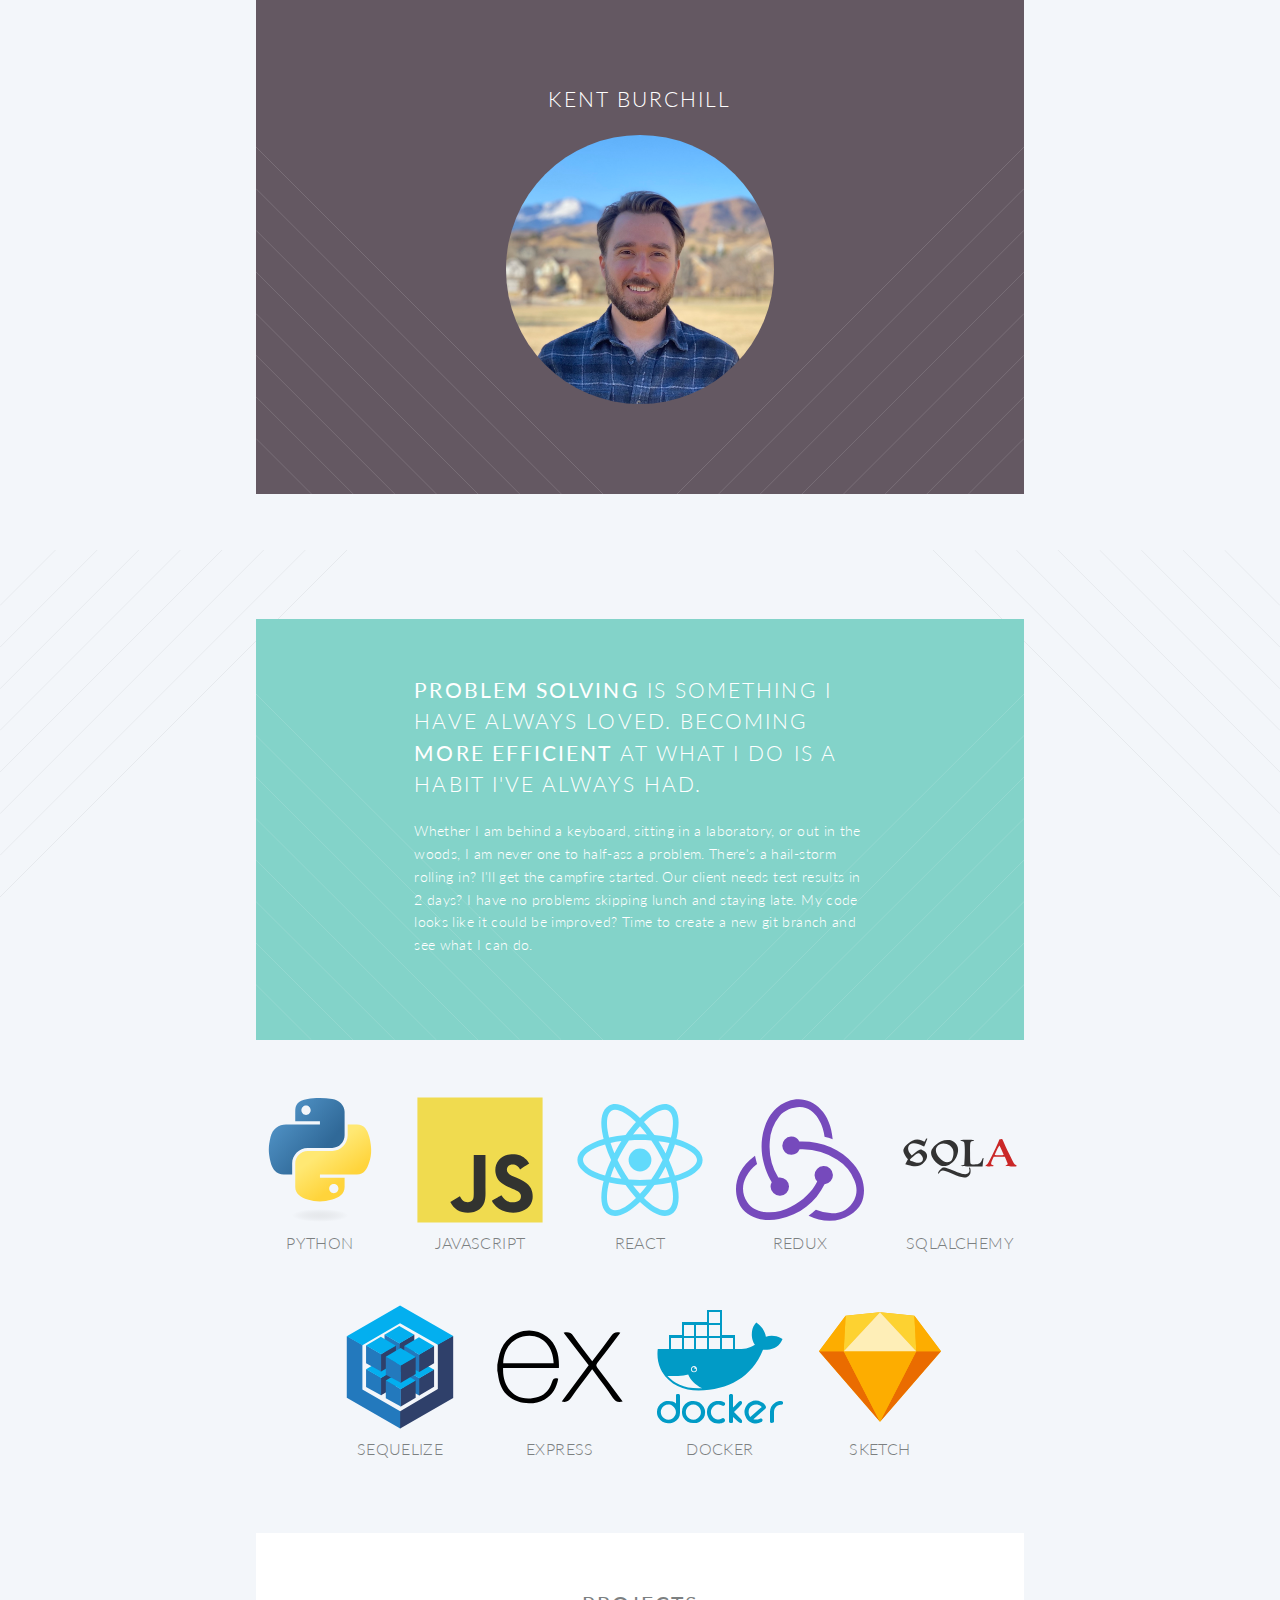
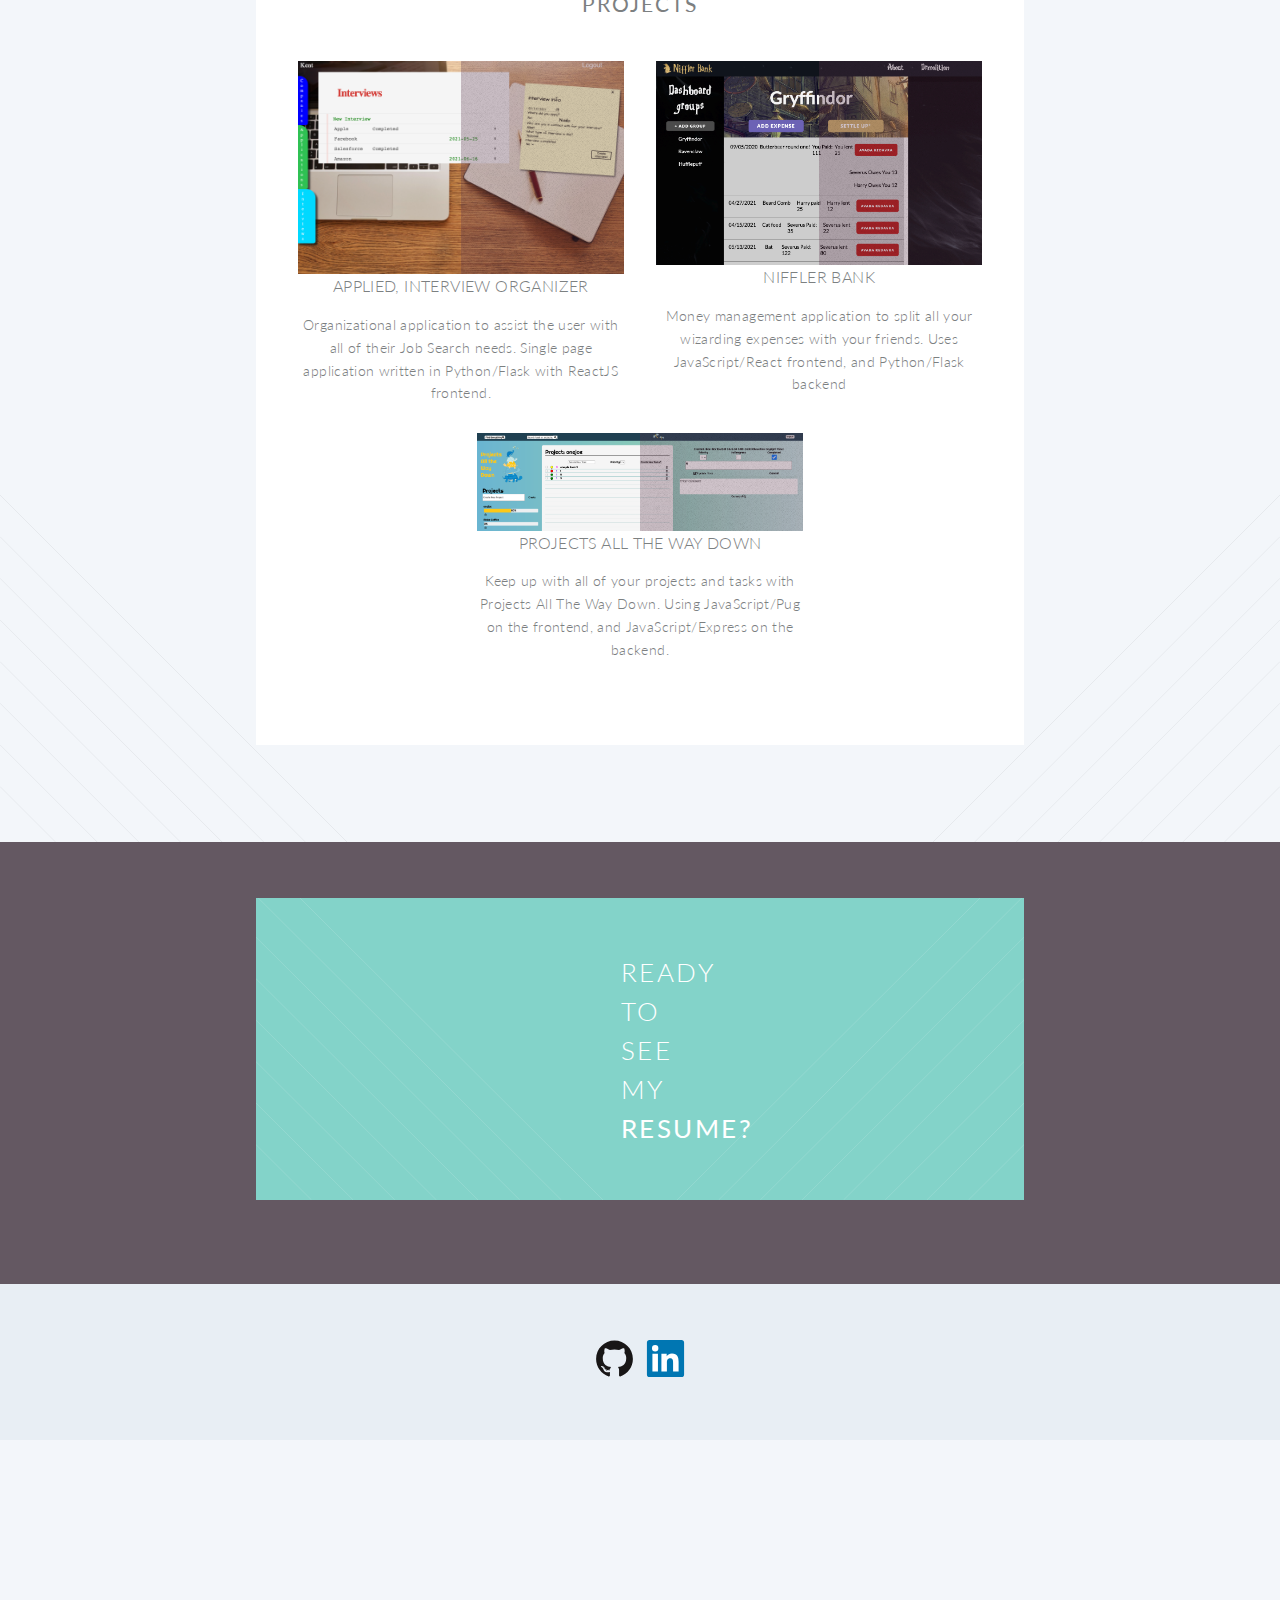
<file: index.html>
<!DOCTYPE HTML>
<html>
<head>
	<title>Kent Burchill</title>
	<meta charset="utf-8" />
	<meta name="viewport" content="width=device-width, initial-scale=1, user-scalable=no" />
	<link rel="stylesheet" href="assets/css/main.css" />
	<noscript>
		<link rel="stylesheet" href="assets/css/noscript.css" />
	</noscript>
</head>

<body class="index is-preload">
	<div id="page-wrapper">


		<!-- Banner -->
		<section id="banner" class="wrapper style2 container special-alt">
				<header>
					<h2 className="banner_name">Kent Burchill</h2>
					<img id="selfshot" src="images/IMG_1614 copy.jpg" alt="" />
				</header>


			</div>

		</section>

		<!-- Main -->
		<article id="main">

			<!-- One -->
			<section class="wrapper style2 container special-alt">
				<div class="row gtr-50">
					<div class="col-8 col-12-narrower">

						<header>
							<h2><strong>Problem solving</strong> is something I have always loved. Becoming <strong>more efficient</strong> at what I do is a habit I've always had.</h2>
						</header>
						<p>Whether I am behind a keyboard, sitting in a laboratory, or out in the woods, I am never one to half-ass a problem. There's a hail-storm rolling in? I'll get the campfire started. Our client needs test results in 2 days? I have no problems skipping lunch and staying late. My code looks like it could be improved? Time to create a new git branch and see what I can do.</p>

					</div>

				</div>
			</section>

			<!-- Two -->
			<section class="wrapper style1 container special">
				<div class="row">
					<div class="col-4 col-12-narrower">

						<section>
							<svg viewBox="0 0 128 128">
								<linearGradient id="a" gradientUnits="userSpaceOnUse" x1="70.252" y1="1237.476" x2="170.659" y2="1151.089" gradientTransform="matrix(.563 0 0 -.568 -29.215 707.817)"><stop offset="0" stop-color="#5A9FD4"></stop><stop offset="1" stop-color="#306998"></stop></linearGradient><path fill="url(#a)" d="M63.391 1.988c-4.222.02-8.252.379-11.8 1.007-10.45 1.846-12.346 5.71-12.346 12.837v9.411h24.693v3.137h-33.961c-7.176 0-13.46 4.313-15.426 12.521-2.268 9.405-2.368 15.275 0 25.096 1.755 7.311 5.947 12.519 13.124 12.519h8.491v-11.282c0-8.151 7.051-15.34 15.426-15.34h24.665c6.866 0 12.346-5.654 12.346-12.548v-23.513c0-6.693-5.646-11.72-12.346-12.837-4.244-.706-8.645-1.027-12.866-1.008zm-13.354 7.569c2.55 0 4.634 2.117 4.634 4.721 0 2.593-2.083 4.69-4.634 4.69-2.56 0-4.633-2.097-4.633-4.69-.001-2.604 2.073-4.721 4.633-4.721z"></path><linearGradient id="b" gradientUnits="userSpaceOnUse" x1="209.474" y1="1098.811" x2="173.62" y2="1149.537" gradientTransform="matrix(.563 0 0 -.568 -29.215 707.817)"><stop offset="0" stop-color="#FFD43B"></stop><stop offset="1" stop-color="#FFE873"></stop></linearGradient><path fill="url(#b)" d="M91.682 28.38v10.966c0 8.5-7.208 15.655-15.426 15.655h-24.665c-6.756 0-12.346 5.783-12.346 12.549v23.515c0 6.691 5.818 10.628 12.346 12.547 7.816 2.297 15.312 2.713 24.665 0 6.216-1.801 12.346-5.423 12.346-12.547v-9.412h-24.664v-3.138h37.012c7.176 0 9.852-5.005 12.348-12.519 2.578-7.735 2.467-15.174 0-25.096-1.774-7.145-5.161-12.521-12.348-12.521h-9.268zm-13.873 59.547c2.561 0 4.634 2.097 4.634 4.692 0 2.602-2.074 4.719-4.634 4.719-2.55 0-4.633-2.117-4.633-4.719 0-2.595 2.083-4.692 4.633-4.692z"></path><radialGradient id="c" cx="1825.678" cy="444.45" r="26.743" gradientTransform="matrix(0 -.24 -1.055 0 532.979 557.576)" gradientUnits="userSpaceOnUse"><stop offset="0" stop-color="#B8B8B8" stop-opacity=".498"></stop><stop offset="1" stop-color="#7F7F7F" stop-opacity="0"></stop></radialGradient><path opacity=".444" fill="url(#c)" enable-background="new" d="M97.309 119.597c0 3.543-14.816 6.416-33.091 6.416-18.276 0-33.092-2.873-33.092-6.416 0-3.544 14.815-6.417 33.092-6.417 18.275 0 33.091 2.872 33.091 6.417z"></path>
								</svg>
							<header>
								<h3>Python</h3>
							</header>
						</section>
					</div>
					<div class="col-4 col-12-narrower">
						<section>
							<svg viewBox="0 0 128 128">
								<path fill="#F0DB4F" d="M1.408 1.408h125.184v125.185h-125.184z"></path><path fill="#323330" d="M116.347 96.736c-.917-5.711-4.641-10.508-15.672-14.981-3.832-1.761-8.104-3.022-9.377-5.926-.452-1.69-.512-2.642-.226-3.665.821-3.32 4.784-4.355 7.925-3.403 2.023.678 3.938 2.237 5.093 4.724 5.402-3.498 5.391-3.475 9.163-5.879-1.381-2.141-2.118-3.129-3.022-4.045-3.249-3.629-7.676-5.498-14.756-5.355l-3.688.477c-3.534.893-6.902 2.748-8.877 5.235-5.926 6.724-4.236 18.492 2.975 23.335 7.104 5.332 17.54 6.545 18.873 11.531 1.297 6.104-4.486 8.08-10.234 7.378-4.236-.881-6.592-3.034-9.139-6.949-4.688 2.713-4.688 2.713-9.508 5.485 1.143 2.499 2.344 3.63 4.26 5.795 9.068 9.198 31.76 8.746 35.83-5.176.165-.478 1.261-3.666.38-8.581zm-46.885-37.793h-11.709l-.048 30.272c0 6.438.333 12.34-.714 14.149-1.713 3.558-6.152 3.117-8.175 2.427-2.059-1.012-3.106-2.451-4.319-4.485-.333-.584-.583-1.036-.667-1.071l-9.52 5.83c1.583 3.249 3.915 6.069 6.902 7.901 4.462 2.678 10.459 3.499 16.731 2.059 4.082-1.189 7.604-3.652 9.448-7.401 2.666-4.915 2.094-10.864 2.07-17.444.06-10.735.001-21.468.001-32.237z"></path>
								</svg>
							<header>
								<h3>JavaScript</h3>
							</header>
						</section>

					</div>
					<div class="col-4 col-12-narrower">
						<section>
							<svg viewBox="0 0 128 128">
								<g fill="#61DAFB"><circle cx="64" cy="64" r="11.4"></circle><path d="M107.3 45.2c-2.2-.8-4.5-1.6-6.9-2.3.6-2.4 1.1-4.8 1.5-7.1 2.1-13.2-.2-22.5-6.6-26.1-1.9-1.1-4-1.6-6.4-1.6-7 0-15.9 5.2-24.9 13.9-9-8.7-17.9-13.9-24.9-13.9-2.4 0-4.5.5-6.4 1.6-6.4 3.7-8.7 13-6.6 26.1.4 2.3.9 4.7 1.5 7.1-2.4.7-4.7 1.4-6.9 2.3-12.5 4.8-19.3 11.4-19.3 18.8s6.9 14 19.3 18.8c2.2.8 4.5 1.6 6.9 2.3-.6 2.4-1.1 4.8-1.5 7.1-2.1 13.2.2 22.5 6.6 26.1 1.9 1.1 4 1.6 6.4 1.6 7.1 0 16-5.2 24.9-13.9 9 8.7 17.9 13.9 24.9 13.9 2.4 0 4.5-.5 6.4-1.6 6.4-3.7 8.7-13 6.6-26.1-.4-2.3-.9-4.7-1.5-7.1 2.4-.7 4.7-1.4 6.9-2.3 12.5-4.8 19.3-11.4 19.3-18.8s-6.8-14-19.3-18.8zm-14.8-30.5c4.1 2.4 5.5 9.8 3.8 20.3-.3 2.1-.8 4.3-1.4 6.6-5.2-1.2-10.7-2-16.5-2.5-3.4-4.8-6.9-9.1-10.4-13 7.4-7.3 14.9-12.3 21-12.3 1.3 0 2.5.3 3.5.9zm-11.2 59.3c-1.8 3.2-3.9 6.4-6.1 9.6-3.7.3-7.4.4-11.2.4-3.9 0-7.6-.1-11.2-.4-2.2-3.2-4.2-6.4-6-9.6-1.9-3.3-3.7-6.7-5.3-10 1.6-3.3 3.4-6.7 5.3-10 1.8-3.2 3.9-6.4 6.1-9.6 3.7-.3 7.4-.4 11.2-.4 3.9 0 7.6.1 11.2.4 2.2 3.2 4.2 6.4 6 9.6 1.9 3.3 3.7 6.7 5.3 10-1.7 3.3-3.4 6.6-5.3 10zm8.3-3.3c1.5 3.5 2.7 6.9 3.8 10.3-3.4.8-7 1.4-10.8 1.9 1.2-1.9 2.5-3.9 3.6-6 1.2-2.1 2.3-4.2 3.4-6.2zm-25.6 27.1c-2.4-2.6-4.7-5.4-6.9-8.3 2.3.1 4.6.2 6.9.2 2.3 0 4.6-.1 6.9-.2-2.2 2.9-4.5 5.7-6.9 8.3zm-18.6-15c-3.8-.5-7.4-1.1-10.8-1.9 1.1-3.3 2.3-6.8 3.8-10.3 1.1 2 2.2 4.1 3.4 6.1 1.2 2.2 2.4 4.1 3.6 6.1zm-7-25.5c-1.5-3.5-2.7-6.9-3.8-10.3 3.4-.8 7-1.4 10.8-1.9-1.2 1.9-2.5 3.9-3.6 6-1.2 2.1-2.3 4.2-3.4 6.2zm25.6-27.1c2.4 2.6 4.7 5.4 6.9 8.3-2.3-.1-4.6-.2-6.9-.2-2.3 0-4.6.1-6.9.2 2.2-2.9 4.5-5.7 6.9-8.3zm22.2 21l-3.6-6c3.8.5 7.4 1.1 10.8 1.9-1.1 3.3-2.3 6.8-3.8 10.3-1.1-2.1-2.2-4.2-3.4-6.2zm-54.5-16.2c-1.7-10.5-.3-17.9 3.8-20.3 1-.6 2.2-.9 3.5-.9 6 0 13.5 4.9 21 12.3-3.5 3.8-7 8.2-10.4 13-5.8.5-11.3 1.4-16.5 2.5-.6-2.3-1-4.5-1.4-6.6zm-24.7 29c0-4.7 5.7-9.7 15.7-13.4 2-.8 4.2-1.5 6.4-2.1 1.6 5 3.6 10.3 6 15.6-2.4 5.3-4.5 10.5-6 15.5-13.8-4-22.1-10-22.1-15.6zm28.5 49.3c-4.1-2.4-5.5-9.8-3.8-20.3.3-2.1.8-4.3 1.4-6.6 5.2 1.2 10.7 2 16.5 2.5 3.4 4.8 6.9 9.1 10.4 13-7.4 7.3-14.9 12.3-21 12.3-1.3 0-2.5-.3-3.5-.9zm60.8-20.3c1.7 10.5.3 17.9-3.8 20.3-1 .6-2.2.9-3.5.9-6 0-13.5-4.9-21-12.3 3.5-3.8 7-8.2 10.4-13 5.8-.5 11.3-1.4 16.5-2.5.6 2.3 1 4.5 1.4 6.6zm9-15.6c-2 .8-4.2 1.5-6.4 2.1-1.6-5-3.6-10.3-6-15.6 2.4-5.3 4.5-10.5 6-15.5 13.8 4 22.1 10 22.1 15.6 0 4.7-5.8 9.7-15.7 13.4z"></path></g>
								</svg>
							<header>
								<h3>React</h3>
							</header>
						</section>

					</div>
					<div class="col-4 col-12-narrower">

						<section>
							<svg viewBox="0 0 128 128">
								<path fill="none" d="M0 0h128v128H0z"></path><path d="M88.69 88.11c-9 18.4-24.76 30.78-45.61 34.85a39.73 39.73 0 0 1-9.77 1.14c-12 0-23-5-28.34-13.19C-2.2 100-4.64 76.87 19 59.76c.48 2.61 1.46 6.19 2.11 8.31A38.24 38.24 0 0 0 10 81.1c-4.4 8.64-3.91 17.27 1.3 25.25 3.6 5.38 9.3 8.65 16.63 9.65a44 44 0 0 0 26.55-5c12.71-6.68 21.18-14.66 26.72-25.57a9.32 9.32 0 0 1-2.61-6A9.12 9.12 0 0 1 87.37 70h.34a9.15 9.15 0 0 1 1 18.25zm28.67-20.2c12.21 13.84 12.54 30.13 7.82 39.58-4.4 8.63-16 17.27-31.6 17.27a50.48 50.48 0 0 1-21-5.05c2.29-1.63 5.54-4.24 7.33-5.87a41.54 41.54 0 0 0 16 3.42c10.1 0 17.75-4.72 22.31-13.35 2.93-5.7 3.1-12.38.33-19.22a43.61 43.61 0 0 0-17.27-20.85 62 62 0 0 0-34.74-10.59h-2.93a9.21 9.21 0 0 1-8 5.54h-.31a9.13 9.13 0 0 1-.3-18.25h.33a9 9 0 0 1 8 4.89h2.61c20.8 0 39.06 7.98 51.42 22.48zm-82.75 23a7.31 7.31 0 0 1 1.14-4.73c-9.12-15.8-14-35.83-6.51-56.68C34.61 13.83 48.13 3.24 62.79 3.24c15.64 0 31.93 13.69 33.88 40.07-2.44-.81-6-2-8.14-2.44-.53-8.63-7.82-30.13-25.09-29.81-6.19.17-15.31 3.1-20 9.12a43.69 43.69 0 0 0-9.64 25.25 59.61 59.61 0 0 0 8.47 36.16 2.75 2.75 0 0 1 1.14-.16h.32a9.12 9.12 0 0 1 .33 18.24h-.33a9.16 9.16 0 0 1-9.12-8.79z" fill="#764abc"></path>
								</svg>
							<header>
								<h3>Redux</h3>
							</header>
						</section>

					</div>
					<div class="col-4 col-12-narrower">

						<section>
							<svg viewBox="0 0 128 128">
								<g transform="matrix(1.3427705,0,0,1.3427705,573.22142,-1004.1027)"> <path fill="#333333" d="M-415.22,799.85c-0.5-0.08-1.78-0.4-2.84-0.69l-1.93-0.54l0.99-1.82l0.99-1.82l-0.8-0.99 c-1.13-1.4-2.59-4.47-2.6-5.46c-0.01-2.31,2.99-5.66,6.67-7.46c2.53-1.24,4.54-1.27,7.06-0.09l1.9,0.89l0.55-0.79 c0.3-0.43,0.55-1,0.55-1.25s0.25-0.47,0.55-0.47s0.55,0.08,0.55,0.17c0,0.22-2.21,5.8-2.35,5.94c-0.06,0.06-0.66-0.22-1.34-0.62 c-1.92-1.13-4.33-1.88-6.2-1.93c-4.35-0.11-5.86,4.14-2.79,7.86l1.08,1.31l2.95-2.39c3.31-2.67,3.69-2.73,6.27-0.95 c2.9,2,2.95,5.04,0.15,8.22C-408.29,799.8-410.84,800.58-415.22,799.85L-415.22,799.85z M-407.8,796.8 c1.44-1.13,1.34-3.22-0.22-4.88c-1.96-2.08-2.57-1.99-6.02,0.89c-3.43,2.86-3.45,2.75,0.65,4.06 C-410.68,797.75-408.98,797.72-407.8,796.8z"></path> <path fill="#333333" d="M-379.94,807.82c-0.98-0.36-3.62-1.45-5.88-2.43c-6.1-2.66-6.96-2.71-8.78-0.5 c-0.42,0.51-0.88,0.83-1.01,0.7c-0.39-0.39,0.77-2.26,2.17-3.49c1.14-1,1.52-1.14,2.78-1c0.8,0.09,3.46,1.02,5.91,2.06 c5.53,2.35,7.15,2.85,9.26,2.85c2.57,0,3.89-1.8,3.08-4.19c-0.2-0.6-0.14-0.8,0.26-0.8c0.75,0,1.13,2.8,0.59,4.41 c-0.23,0.69-0.9,1.67-1.49,2.16c-0.88,0.74-1.44,0.9-3.09,0.89C-377.25,808.47-378.96,808.18-379.94,807.82L-379.94,807.82z M-394.19,799.27c-2.27-1.06-4.32-3.08-5.5-5.44c-1.89-3.78-1.31-6.2,2.27-9.47c3.01-2.75,5.47-3.82,8.78-3.82 c2.39,0,2.9,0.13,4.45,1.08c3.67,2.27,4.58,6.6,2.37,11.32C-384.41,798.48-389.88,801.27-394.19,799.27z M-386.59,796.64 c1.7-0.84,2.87-4.72,2.39-7.94c-0.6-3.97-5.97-6.68-9.91-5c-4.05,1.73-4.11,6.34-0.13,10.49 C-391.46,797.1-389.07,797.86-386.59,796.64L-386.59,796.64z"></path> <path fill="#333333" d="M-378.88,800c0-0.17,0.63-0.47,1.41-0.66l1.41-0.35l0.3-5.08 c0.33-5.62,0.09-11.15-0.52-11.89c-0.22-0.26-0.89-0.58-1.5-0.72c-2.48-0.55-0.83-0.93,3.98-0.93c4.81,0,6.34,0.35,4.05,0.93 c-1.97,0.49-1.98,0.52-1.98,8.54c0,4.45,0.16,7.8,0.39,8.23c0.32,0.6,0.8,0.73,2.64,0.73c3.8,0,5.11-0.9,6.14-4.23 c0.31-1,1.11-0.82,0.83,0.19c-0.13,0.47-0.34,1.9-0.47,3.2l-0.24,2.35h-8.22C-375.18,800.31-378.88,800.17-378.88,800L-378.88,800 L-378.88,800z"></path> <path fill="#ca2727" d="M-360.21,799.76c0-0.3,0.29-0.6,0.77-0.83c0.64-0.3,1.06-0.93,2.58-3.9 c2.41-4.7,6.21-12.77,6.57-13.98c0.28-0.92,0.34-0.97,1.38-1.09c0.6-0.07,1.1-0.11,1.11-0.09c0.01,0.02,0.84,1.84,1.85,4.05 c1,2.21,3.01,6.41,4.47,9.33c2.44,4.91,2.71,5.35,3.53,5.75c0.5,0.24,0.89,0.61,0.89,0.83c0,0.35-0.43,0.39-4.13,0.39 c-3.71,0-4.13-0.04-4.13-0.4c0-0.24,0.32-0.5,0.83-0.67c0.47-0.15,0.83-0.43,0.83-0.64c0-0.2-0.49-1.52-1.09-2.93l-1.09-2.57h-4.13 h-4.13l-0.79,1.74c-1.48,3.26-1.51,4.03-0.13,4.4c0.69,0.19,0.88,0.34,0.8,0.65c-0.09,0.36-0.45,0.41-3.05,0.41 C-360.06,800.23-360.21,800.21-360.21,799.76L-360.21,799.76z M-346.67,791.67c0.14-0.25-2.97-7.04-3.26-7.11 c-0.21-0.06-3.43,6.58-3.43,7.08C-353.36,791.89-346.82,791.92-346.67,791.67L-346.67,791.67z"></path> </g>
								</svg>
							<header>
								<h3>SQLAlchemy</h3>
							</header>
						</section>

					</div>
					<div class="col-4 col-12-narrower">

						<section>
							<svg viewBox="0 0 128 128">
								<g id="original"><path fill="#2f406a" d="M101.84,41.72V86L64.18,108.32l-.34.31V125.2l.34.32,53-30.64V33.12l-.5-.12-15,8.36.08.36"></path><path fill="#2379bd" d="M26.4,86.4l37.78,21.92v17.2L10.78,94.76V33.24l.55-.08,14.91,8.67.16.5V86.4"></path><path fill="#03afef" d="M26.4,42.32,10.78,33.24,64.06,2.48l53.16,30.64-15.38,8.6L64.06,20.16,26.4,42.32"></path><path fill="#2f406a" d="M63.53,81.33l-.41-.42V64.27l.41-.21.1-.41L77.9,55.33l.44.1V72.58l-14.8,8.76"></path><path fill="#2379bd" d="M48.48,73.11V55.3l.41,0,14.51,8.45.12.33V81.33L48.48,73.11"></path><path fill="#03afef" d="M63.29,46.54,48.48,55.3l15.05,8.76,14.8-8.64L63.29,46.54"></path><path fill="#2f406a" d="M45.11,92.19l-.41-.42V75.13l.41-.21.1-.41,14.27-8.32.44.1V83.43l-14.8,8.76"></path><path fill="#2379bd" d="M30.06,84V66.16l.41,0L45,74.59l.12.33V92.19L30.06,84"></path><path fill="#03afef" d="M44.86,57.4l-14.8,8.76,15.05,8.76,14.8-8.64L44.86,57.4"></path><path fill="#2f406a" d="M83.27,92.6l-.41-.42V75.54l.41-.21.1-.41L97.64,66.6l.44.1V83.84L83.27,92.6"></path><path fill="#2379bd" d="M68.22,84.38V66.57l.41,0L83.15,75l.12.33V92.6L68.22,84.38"></path><path fill="#03afef" d="M83,57.81l-14.8,8.76,15.05,8.76,14.8-8.64L83,57.81"></path><path fill="#2f406a" d="M64.85,103.46l-.41-.42V86.4l.41-.21.1-.41,14.27-8.32.44.1V94.7l-14.8,8.76"></path><path fill="#2379bd" d="M49.8,95.23V77.43l.41,0,14.51,8.45.12.33v17.27L49.8,95.23"></path><path fill="#03afef" d="M64.6,68.67,49.8,77.43l15.05,8.76,14.8-8.64L64.6,68.67"></path><path fill="#2f406a" d="M63.53,57.73l-.41-.42V40.67l.41-.21.1-.41L77.9,31.72l.44.1V49l-14.8,8.76"></path><path fill="#2379bd" d="M48.48,49.5V31.7l.41,0,14.51,8.45.12.33V57.73L48.48,49.5"></path><path fill="#03afef" d="M63.29,22.94,48.48,31.7l15.05,8.76,14.8-8.64L63.29,22.94"></path><path fill="#2f406a" d="M45.11,68.59l-.41-.42V51.53l.41-.21.1-.41,14.27-8.32.44.1V59.83l-14.8,8.76"></path><path fill="#2379bd" d="M30.06,60.36V42.55l.41,0L45,51l.12.33V68.59L30.06,60.36"></path><path fill="#03afef" d="M44.86,33.8l-14.8,8.76,15.05,8.76,14.8-8.64L44.86,33.8"></path><path fill="#2f406a" d="M83.27,69l-.41-.42V51.94l.41-.21.1-.41L97.64,43l.44.1V60.24L83.27,69"></path><path fill="#2379bd" d="M68.22,60.77V43l.41,0,14.51,8.45.12.33V69L68.22,60.77"></path><path fill="#03afef" d="M83,34.21,68.22,43l15.05,8.76,14.8-8.64L83,34.21"></path><path fill="#2f406a" d="M64.85,79.85l-.41-.42V62.79l.41-.21.1-.41,14.27-8.32.44.1V71.09l-14.8,8.76"></path><path fill="#2379bd" d="M49.8,71.63V53.82l.41,0,14.51,8.45.12.33V79.85L49.8,71.63"></path><path fill="#03afef" d="M64.6,45.06,49.8,53.82l15.05,8.76,14.8-8.64L64.6,45.06"></path></g>
								</svg>
							<header>
								<h3>Sequelize</h3>
							</header>
						</section>

					</div>
					<div class="col-4 col-12-narrower">
						<section>
							<svg viewBox="0 0 128 128">
								<title>Artboard 16</title><g id="original"><path d="M126.67,98.44c-4.56,1.16-7.38.05-9.91-3.75-5.68-8.51-11.95-16.63-18-24.9-.78-1.07-1.59-2.12-2.6-3.45C89,76,81.85,85.2,75.14,94.77c-2.4,3.42-4.92,4.91-9.4,3.7L92.66,62.34,67.6,29.71c4.31-.84,7.29-.41,9.93,3.45,5.83,8.52,12.26,16.63,18.67,25.21C102.65,49.82,109,41.7,115,33.26c2.41-3.42,5-4.72,9.33-3.46-3.28,4.35-6.49,8.63-9.72,12.88-4.36,5.73-8.64,11.53-13.16,17.14-1.61,2-1.35,3.3.09,5.19C109.9,76,118.16,87.1,126.67,98.44Z"></path><path d="M1.33,61.74c.72-3.61,1.2-7.29,2.2-10.83,6-21.43,30.6-30.34,47.5-17.06C60.93,41.64,63.39,52.62,62.9,65H7.1c-.84,22.21,15.15,35.62,35.53,28.78,7.15-2.4,11.36-8,13.47-15,1.07-3.51,2.84-4.06,6.14-3.06-1.69,8.76-5.52,16.08-13.52,20.66-12,6.86-29.13,4.64-38.14-4.89C5.26,85.89,3,78.92,2,71.39c-.15-1.2-.46-2.38-.7-3.57Q1.33,64.78,1.33,61.74ZM7.2,60.25H57.63c-.33-16.06-10.33-27.47-24-27.57C18.63,32.56,7.85,43.7,7.2,60.25Z"></path></g>
								</svg>
							<header>
								<h3>Express</h3>
							</header>
						</section>

					</div>
					<div class="col-4 col-12-narrower">
						<section>
							<svg viewBox="0 0 128 128">
								<g fill="#019BC6"><path d="M86 118.4c0-.3.1-.6 0-.9-.2-.3-.3-.5-.5-.7-.5-.6-1-1.1-1.6-1.7l-5.9-6 4.6-4.7 2.5-2.7c.4-.4.9-1.2.9-1.8v-.4c0-.9-.4-1.4-1.3-1.6l.2.1h-.7c-.6 0-2.3 1.6-2.7 2.1-1.5 1.5-2.5 2.9-4.5 4.4v-11.9c0-1.1-.6-1.6-1.7-1.6h-.3c-1.1 0-2 .5-2 1.6v25.9c0 1.1.9 1.5 2 1.5h.3c1.1 0 1.7-.5 1.7-1.5v-4.6l3 2.9c.9.9 1.8 1.5 2.6 2.3.4.4 1.2.9 1.8.9h.3c1 0 1.3-.5 1.5-1.3l-.2.1v-.4zM125.1 98h-.4c-2.2 0-4.2.6-6 1.9-3 2.2-4.7 5.1-4.7 8.9v9.8c0 1.1.4 1.4 1.5 1.4h.3c1.1 0 2.2-.4 2.2-1.4v-9.2c0-2 .4-3.9 1.9-5.4 1.2-1.2 2.7-2.2 4.4-2.2 1.3 0 2.8-.3 2.8-1.9 0-1.2-.9-1.9-2-1.9zM109.7 103c-1.1-1.8-2.6-3.2-4.5-4.1-3.5-1.7-7.2-1.9-10.6.1l-.5.3c-1.4.8-2.6 1.8-3.5 3.1-2.6 3.8-2.9 8.1-.6 12.1l.2.4c1 1.7 2.3 3.1 4 4 3.6 2 7.5 2.2 11.1.2l.3-.2c1-.6 1.2-1.6.7-2.6-.2-.4-.6-.7-1-.9h-.2c-.7-.1-2.6.7-3.3 1-1.4.2-3 .3-4.4-.2l7.6-6.6c1.1-1 2.3-2.1 3.5-3 1-.8 2-1.9 1.2-3.3v-.3zm-6.9 3.6l-8.5 7.3c-.3-.3-.5-.7-.7-1-.6-1-1-2.2-1-3.4-.1-3 1-5.5 3.7-7 2-1.2 4.2-1.4 6.4-.6 1.1.4 2.4 1.1 3.1 2.1-1 .9-2.1 1.7-3 2.6zM22 91h-.3c-1.1 0-1.7.4-1.7 1.5v8.1c-2-1.8-4.4-2.5-7.2-2.5h-.8c-1.9 0-3.7.3-5.4 1.3-3.6 2.1-5.6 5.2-5.6 9.4v.8c0 1.9.5 3.5 1.5 5.2 2.1 3.6 5.4 5.4 9.5 5.4h.8c1.9 0 3.9-.3 5.5-1.2 3.6-2.1 5.7-5.2 5.7-9.3v-17c0-1.3-.9-1.7-2-1.7zm-3.1 21.8c-1.5 2.5-3.7 3.9-6.6 3.9-1.2 0-2.4-.3-3.4-.9-2.6-1.4-4.1-3.7-4.1-6.7 0-1.1.2-2.1.7-3.1 1.4-2.9 3.7-4.5 6.9-4.5 1.6 0 3 .5 4.2 1.4 2.1 1.5 3.3 3.5 3.3 6.1.1 1.4-.3 2.6-1 3.8zM37.6 98h-.6c-1.9 0-3.8.3-5.4 1.3-3.6 2.1-5.6 5.2-5.6 9.4v.8c0 1.9.5 3.5 1.5 5.2 2.1 3.6 5.4 5.4 9.6 5.4h.8c1.9 0 3.8-.3 5.5-1.2 3.6-2.1 5.7-5.2 5.7-9.3v-.8c0-1.8-.6-3.3-1.4-4.8-2.2-4-5.7-6-10.1-6zm6.4 14.8c-1.5 2.4-3.6 3.9-6.5 3.9-1.3 0-2.6-.3-3.8-1-2.5-1.5-3.9-3.6-3.9-6.5 0-1.1.2-2.1.7-3.1 1.4-2.9 3.7-4.5 6.9-4.5 1.5 0 2.8.4 4 1.2 2.2 1.5 3.5 3.6 3.5 6.3.1 1.2-.2 2.5-.9 3.7zM68.5 99.4l-.1.1c-1.7-1.1-3.6-1.5-5.6-1.5h-.8c-1.9 0-3.8.3-5.4 1.3-3.6 2.1-5.6 5.2-5.6 9.3v.8c0 1 .2 1.9.4 2.9 1.6 5.5 5.9 8.6 11.7 8.2 1.6-.1 5.9-.6 5.9-3v-.4c0-.9-.7-1.7-1.5-1.9l-.1-.2h-.7l-.2.3c-.9.4-2.4 1.2-3.4 1.2-1.2 0-2.5 0-3.6-.6-2.9-1.4-4.6-3.7-4.6-6.9 0-1.1.2-2.1.7-3.1 1.4-2.8 3.7-4.6 6.9-4.5.6 0 1.7.3 2.3.6.5.2 1.8 1 2.4 1h.2l.1-.2c.9-.2 1.6-.9 1.6-1.8v-.4c0-.4-.2-.7-.4-1l-.2-.2zM5.8 68.2l.1.2c7.9 13.4 21.7 19 36.8 19 29.2 0 53.3-13.1 64.3-40.6 7.4.4 15-1.8 18.6-8.9l.9-1.8-1.8-1c-4.3-2.5-10-2.8-14.8-1.4-.6-5.2-4-9.7-8-12.9l-1.6-1.3-1.3 1.6c-2.7 3.1-3.5 8.3-3.1 12.3.3 2.9 1.2 5.9 3 8.3-1.4.8-2.9 1.9-4.3 2.4-2.8 1-5.9 2-8.9 2h-6.7v-14.1h-13v-25h-15v12h-25v13h-13v14h-11.2l-.2 1.5c-.5 6.4.3 12.6 3 18.5l1.2 2.2zm60.2-33.2h11v11h-11v-11zm-13-26h11v11h-11v-11zm0 13h11v11h-11v-11zm0 13h11v11h-11v-11zm-13-13h11v11h-11v-11zm0 13h11v11h-11v-11zm1.1 31.2c0 1.7-1.4 3.1-3.1 3.1-1.7 0-3.1-1.4-3.1-3.1 0-1.7 1.4-3.1 3.1-3.1 1.7.1 3.1 1.4 3.1 3.1zm-13.1-44.2h10v11h-10v-11zm0 13h10v11h-10v-11zm-13 0h11v11h-11v-11zm2.4 38c1.6 0 3.2 0 4.7-.1 3.9-.2 7.3-.7 10.1-1.5 2.3 5.3 6.5 10.2 14 13.8l-3.5.1c-15.8-.1-24.3-5.4-31.3-12.4 2.1.1 4.1.1 6 .1zM38 68.4c1.2 0 2.2-1 2.2-2.2 0-.3-.1-.6-.2-.8-.2.3-.4.5-.8.5-.5 0-.9-.4-.9-.9 0-.3.2-.6.4-.8-.1-.1-.4-.2-.7-.2-1.2 0-2.2 1-2.2 2.2.1 1.2 1 2.2 2.2 2.2z"></path></g>
								</svg>

							<header>
								<h3>Docker</h3>
							</header>
						</section>

					</div>
					<div class="col-4 col-12-narrower">
						<section>
							<svg viewBox="0 0 128 128">
								<g id="original"><path fill="#fdb300" d="M29.62,12.85,64,9.24l34.38,3.61L125,48.29,64,118.76,3,48.29Z"></path><polygon fill="#ea6c00" points="27.71 48.29 64 118.76 3 48.29 27.71 48.29"></polygon><polygon fill="#ea6c00" points="100.29 48.29 64 118.76 125 48.29 100.29 48.29"></polygon><polygon fill="#fdad00" points="27.71 48.29 100.29 48.29 64 118.76 27.71 48.29"></polygon><polygon fill="#fdd231" points="64 9.24 29.62 12.85 27.71 48.29 64 9.24"></polygon><polygon fill="#fdd231" points="64 9.24 98.38 12.85 100.29 48.29 64 9.24"></polygon><polygon fill="#fdad00" points="125 48.29 98.38 12.85 100.29 48.29 125 48.29"></polygon><polygon fill="#feeeb7" points="64 9.24 27.71 48.29 100.29 48.29 64 9.24"></polygon><polygon fill="#fdad00" points="3 48.29 29.62 12.85 27.71 48.29 3 48.29"></polygon></g>
								</svg>
							<header>
								<h3>Sketch</h3>
							</header>
						</section>

					</div>
				</div>
			</section>

			<!-- Three -->
			<section class="wrapper style3 container special">

				<header class="major">
					<h2><strong>Projects</strong></h2>
				</header>

				<div class="row">
					<div class="col-6 col-12-narrower">

						<section>
							<a href="https://applied-interview-organizer.herokuapp.com/" class="image featured"><img src="images/Initerview_shot_selected.png" alt="" /></a>
							<header>
								<h3>Applied, Interview Organizer</h3>
							</header>
							<p>Organizational application to assist the user with all of their Job Search needs. Single page
								application written in Python/Flask with ReactJS frontend.</p>
						</section>

					</div>
					<div class="col-6 col-12-narrower">

						<section>
							<a href="https://aa-niffler.herokuapp.com/" class="image featured"><img src="images/Niffler_App.png" alt="" /></a>
							<header>
								<h3>Niffler Bank</h3>
							</header>
							<p>Money management application to split all your wizarding expenses with your friends. Uses JavaScript/React frontend, and Python/Flask backend</p>
						</section>

					</div>
				</div>
				<div class="row">
					<div class="col-6 col-12-narrower">

						<section>
							<a href="https://pawd.herokuapp.com/" class="image featured"><img src="images/Turtles.png" alt="" /></a>
							<header>
								<h3>Projects All The Way Down</h3>
							</header>
							<p>Keep up with all of your projects and tasks with Projects All The Way Down. Using JavaScript/Pug on the frontend, and JavaScript/Express on the backend.</p>
						</section>

					</div>
					<!-- <div class="col-6 col-12-narrower">

						<section>
							<a href="#" class="image featured"><img src="images/pic04.jpg" alt="" /></a>
							<header>
								<h3>And Another Train</h3>
							</header>
							<p>Sed tristique purus vitae volutpat commodo suscipit amet sed nibh. Proin a ullamcorper sed blandit. Sed
								tristique purus vitae volutpat commodo suscipit ullamcorper sed blandit lorem ipsum dolore.</p>
						</section>

					</div> -->
				</div>

				<!-- <footer class="major">
					<ul class="buttons">
						<li><a href="#" class="button">See More</a></li>
					</ul>
				</footer> -->

			</section>

		</article>

		<!-- CTA -->
		<section id="cta">

			<header class="wrapper style2 container special-alt">
				<a href="https://docs.google.com/document/d/1YuY6E5M0CQ-4AmeV43O-AlRbZNV-HRoO5oOdeOqbJq8/export?format=pdf" class="icon brands circle">
				<h2 class="resume">Ready to see my <strong>Resume?</strong></h2>
			</a>
				<!-- <p>Proin a ullamcorper elit, et sagittis turpis integer ut fermentum.</p> -->
			</header>
			<!-- <footer>
				<ul class="buttons">
					<li><a href="#" class="button primary">Take My Money</a></li>
					<li><a href="#" class="button">LOL Wut</a></li>
				</ul>
			</footer> -->

		</section>

		<!-- Footer -->
		<footer id="footer">

			<ul class="icons">
				<li><a href="https://github.com/kburchill" class="icon brands circle"><svg viewBox="0 0 128 128">
					<g fill="#181616"><path fill-rule="evenodd" clip-rule="evenodd" d="M64 5.103c-33.347 0-60.388 27.035-60.388 60.388 0 26.682 17.303 49.317 41.297 57.303 3.017.56 4.125-1.31 4.125-2.905 0-1.44-.056-6.197-.082-11.243-16.8 3.653-20.345-7.125-20.345-7.125-2.747-6.98-6.705-8.836-6.705-8.836-5.48-3.748.413-3.67.413-3.67 6.063.425 9.257 6.223 9.257 6.223 5.386 9.23 14.127 6.562 17.573 5.02.542-3.903 2.107-6.568 3.834-8.076-13.413-1.525-27.514-6.704-27.514-29.843 0-6.593 2.36-11.98 6.223-16.21-.628-1.52-2.695-7.662.584-15.98 0 0 5.07-1.623 16.61 6.19C53.7 35 58.867 34.327 64 34.304c5.13.023 10.3.694 15.127 2.033 11.526-7.813 16.59-6.19 16.59-6.19 3.287 8.317 1.22 14.46.593 15.98 3.872 4.23 6.215 9.617 6.215 16.21 0 23.194-14.127 28.3-27.574 29.796 2.167 1.874 4.097 5.55 4.097 11.183 0 8.08-.07 14.583-.07 16.572 0 1.607 1.088 3.49 4.148 2.897 23.98-7.994 41.263-30.622 41.263-57.294C124.388 32.14 97.35 5.104 64 5.104z"></path><path d="M26.484 91.806c-.133.3-.605.39-1.035.185-.44-.196-.685-.605-.543-.906.13-.31.603-.395 1.04-.188.44.197.69.61.537.91zm-.743-.55M28.93 94.535c-.287.267-.85.143-1.232-.28-.396-.42-.47-.983-.177-1.254.298-.266.844-.14 1.24.28.394.426.472.984.17 1.255zm-.575-.618M31.312 98.012c-.37.258-.976.017-1.35-.52-.37-.538-.37-1.183.01-1.44.373-.258.97-.025 1.35.507.368.545.368 1.19-.01 1.452zm0 0M34.573 101.373c-.33.365-1.036.267-1.552-.23-.527-.487-.674-1.18-.343-1.544.336-.366 1.045-.264 1.564.23.527.486.686 1.18.333 1.543zm0 0M39.073 103.324c-.147.473-.825.688-1.51.486-.683-.207-1.13-.76-.99-1.238.14-.477.823-.7 1.512-.485.683.206 1.13.756.988 1.237zm0 0M44.016 103.685c.017.498-.563.91-1.28.92-.723.017-1.308-.387-1.315-.877 0-.503.568-.91 1.29-.924.717-.013 1.306.387 1.306.88zm0 0M48.614 102.903c.086.485-.413.984-1.126 1.117-.7.13-1.35-.172-1.44-.653-.086-.498.422-.997 1.122-1.126.714-.123 1.354.17 1.444.663zm0 0"></path></g>
					</svg></a></li>
				<li><a href="https://www.linkedin.com/in/kent-burchill-1a340b1a9/" class="icon brands circle"><svg viewBox="0 0 128 128">
					<g id="original"><path fill="#0076b2" d="M116,3H12a8.91,8.91,0,0,0-9,8.8V116.22A8.91,8.91,0,0,0,12,125H116a8.93,8.93,0,0,0,9-8.81V11.77A8.93,8.93,0,0,0,116,3Z"></path><path fill="#fff" d="M21.06,48.73H39.17V107H21.06Zm9.06-29a10.5,10.5,0,1,1-10.5,10.49,10.5,10.5,0,0,1,10.5-10.49"></path><path fill="#fff" d="M50.53,48.73H67.89v8h.24c2.42-4.58,8.32-9.41,17.13-9.41C103.6,47.28,107,59.35,107,75v32H88.89V78.65c0-6.75-.12-15.44-9.41-15.44s-10.87,7.36-10.87,15V107H50.53Z"></path></g>
					</svg></a></li>
			</ul>

			<!-- <ul class="copyright">
				<li>&copy; Untitled</li>
				<li>Design: <a href="http://html5up.net">HTML5 UP</a></li>
			</ul> -->

		</footer>

	</div>

	<!-- Scripts -->
	<script src="assets/js/jquery.min.js"></script>
	<script src="assets/js/jquery.dropotron.min.js"></script>
	<script src="assets/js/jquery.scrolly.min.js"></script>
	<script src="assets/js/jquery.scrollex.min.js"></script>
	<script src="assets/js/browser.min.js"></script>
	<script src="assets/js/breakpoints.min.js"></script>
	<script src="assets/js/util.js"></script>
	<script src="assets/js/main.js"></script>

</body>

</html>
</file>
<file: assets/css/noscript.css>
/*
	Twenty by HTML5 UP
	html5up.net | @ajlkn
	Free for personal and commercial use under the CCA 3.0 license (html5up.net/license)
*/

/* Banner */

	#banner .inner {
		opacity: 1;
	}
</file>
<file: assets/css/main.css>
@import url("fontawesome-all.min.css");
@import url("https://fonts.googleapis.com/css?family=Lato:300,400,900");

/*
	Twenty by HTML5 UP
	html5up.net | @ajlkn
	Free for personal and commercial use under the CCA 3.0 license (html5up.net/license)
*/

html, body, div, span, applet, object,
iframe, h1, h2, h3, h4, h5, h6, p, blockquote,
pre, a, abbr, acronym, address, big, cite,
code, del, dfn, em, img, ins, kbd, q, s, samp,
small, strike, strong, sub, sup, tt, var, b,
u, i, center, dl, dt, dd, ol, ul, li, fieldset,
form, label, legend, table, caption, tbody,
tfoot, thead, tr, th, td, article, aside,
canvas, details, embed, figure, figcaption,
footer, header, hgroup, menu, nav, output, ruby,
section, summary, time, mark, audio, video {
	margin: 0;
	padding: 0;
	border: 0;
	font-size: 100%;
	font: inherit;
	vertical-align: baseline;}

article, aside, details, figcaption, figure,
footer, hgroup, menu, nav, section {
	display: block;}
#main_image {
	display: flex;
	flex-direction: column;
	align-items: center;
}
body {
	line-height: 1;
	zoom: 80%;
}

ol, ul {
	list-style: none;
}

blockquote, q {
	quotes: none;
}

	blockquote:before, blockquote:after, q:before, q:after {
		content: '';
		content: none;
	}

table {
	border-collapse: collapse;
	border-spacing: 0;
}

body {
	-webkit-text-size-adjust: none;
}

mark {
	background-color: transparent;
	color: inherit;
}

input::-moz-focus-inner {
	border: 0;
	padding: 0;
}

input, select, textarea {
	-moz-appearance: none;
	-webkit-appearance: none;
	-ms-appearance: none;
	appearance: none;
}

/* Basic */

	html {
		box-sizing: border-box;
	}

	*, *:before, *:after {
		box-sizing: inherit;
	}

	body {
		background: #f3f6fa;
	}

		body.is-preload *, body.is-preload *:before, body.is-preload *:after {
			-moz-animation: none !important;
			-webkit-animation: none !important;
			-ms-animation: none !important;
			animation: none !important;
			-moz-transition: none !important;
			-webkit-transition: none !important;
			-ms-transition: none !important;
			transition: none !important;
		}

	body, input, select, textarea {
		color: #7c8081;
		font-family: 'Lato', sans-serif;
		font-size: 15pt;
		font-weight: 300;
		letter-spacing: 0.025em;
		line-height: 1.75em;
	}

	a {
		-moz-transition: color 0.2s ease-in-out, border-color 0.2s ease-in-out, background-color 0.2s ease-in-out;
		-webkit-transition: color 0.2s ease-in-out, border-color 0.2s ease-in-out, background-color 0.2s ease-in-out;
		-ms-transition: color 0.2s ease-in-out, border-color 0.2s ease-in-out, background-color 0.2s ease-in-out;
		transition: color 0.2s ease-in-out, border-color 0.2s ease-in-out, background-color 0.2s ease-in-out;
		color: #3fb1a3;
		text-decoration: none;
		border-bottom: dotted 1px;
	}

		a:hover {
			border-bottom-color: transparent;
		}

	strong, b {
		font-weight: 400;
	}

	p, ul, ol, dl, table, blockquote {
		margin: 0 0 2em 0;
	}

	h1, h2, h3, h4, h5, h6 {
		color: inherit;
		font-weight: 300;
		line-height: 1.75em;
		margin-bottom: 1em;
		text-transform: uppercase;
	}

		h1 a, h2 a, h3 a, h4 a, h5 a, h6 a {
			color: inherit;
			text-decoration: none;
			border: 0;
		}

	h2 {
		font-size: 1.5em;
		letter-spacing: 0.1em;
	}

	h3 {
		font-size: 1.15em;
		letter-spacing: 0.025em;
	}

	sub {
		font-size: 0.8em;
		position: relative;
		top: 0.5em;
	}

	sup {
		font-size: 0.8em;
		position: relative;
		top: -0.5em;
	}

	hr {
		border-top: solid 1px rgba(124, 128, 129, 0.2);
		border: 0;
		margin-bottom: 1.5em;
	}

	blockquote {
		border-left: solid 0.5em rgba(124, 128, 129, 0.2);
		font-style: italic;
		padding: 1em 0 1em 2em;
	}

/* Container */

	.container {
		margin: 0 auto;
		max-width: 75%;
		width: 1400px;
	}
	#selfshot {
		max-width: 35%;
		border-radius: 90%;
	}
	.banner_name {
		font-size: 30px;
		font-weight: 100;
	}
		.container.medium {
			width: 1050px;
		}

		@media screen and (max-width: 1680px) {

			.container {
				width: 1200px;
			}

				.container.medium {
					width: 900px;
				}

		}

		@media screen and (max-width: 1280px) {

			.container {
				width: 960px;
			}

				.container.medium {
					width: 735px;
				}

		}

		@media screen and (max-width: 980px) {

			.container {
				width: 95%;
			}

				.container.medium {
					width: 71.25%;
				}

		}

		@media screen and (max-width: 840px) {

			.container {
				width: 95%;
			}

				.container.medium {
					width: 95%;
				}

		}

		@media screen and (max-width: 736px) {

			.container {
				width: 100%;
			}

				.container.medium {
					width: 100%;
				}

		}

/* Row */
	.resume {
		color: white;
	}
	.row {
		display: flex;
		flex-wrap: wrap;
		box-sizing: border-box;
		align-items: stretch;
		justify-content: center;
	}

		.row > * {
			box-sizing: border-box;
		}

		.row > .col-4 {
			max-width: 200px;
		}

		.row.gtr-uniform > * > :last-child {
			margin-bottom: 0;
		}

		.row.aln-left {
			justify-content: flex-start;
		}

		.row.aln-center {
			justify-content: center;
		}

		.row.aln-right {
			justify-content: flex-end;
		}

		.row.aln-top {
			align-items: flex-start;
		}

		.row.aln-middle {
			align-items: center;
		}

		.row.aln-bottom {
			align-items: flex-end;
		}

		.row > .imp {
			order: -1;
		}

		.row > .col-1 {
			width: 8.33333%;
		}

		.row > .off-1 {
			margin-left: 8.33333%;
		}

		.row > .col-2 {
			width: 16.66667%;
		}

		.row > .off-2 {
			margin-left: 16.66667%;
		}

		.row > .col-3 {
			width: 25%;
		}

		.row > .off-3 {
			margin-left: 25%;
		}

		.row > .col-4 {
			width: 33.33333%;
		}

		.row > .off-4 {
			margin-left: 33.33333%;
		}

		.row > .col-5 {
			width: 41.66667%;
		}

		.row > .off-5 {
			margin-left: 41.66667%;
		}

		.row > .col-6 {
			width: 50%;
		}

		.row > .off-6 {
			margin-left: 50%;
		}

		.row > .col-7 {
			width: 58.33333%;
		}

		.row > .off-7 {
			margin-left: 58.33333%;
		}

		.row > .col-8 {
			width: 66.66667%;
		}

		.row > .off-8 {
			margin-left: 66.66667%;
		}

		.row > .col-9 {
			width: 75%;
		}

		.row > .off-9 {
			margin-left: 75%;
		}

		.row > .col-10 {
			width: 83.33333%;
		}

		.row > .off-10 {
			margin-left: 83.33333%;
		}

		.row > .col-11 {
			width: 91.66667%;
		}

		.row > .off-11 {
			margin-left: 91.66667%;
		}

		.row > .col-12 {
			width: 100%;
		}

		.row > .off-12 {
			margin-left: 100%;
		}

		.row.gtr-0 {
			margin-top: 0px;
			margin-left: 0px;
		}

			.row.gtr-0 > * {
				padding: 0px 0 0 0px;
			}

			.row.gtr-0.gtr-uniform {
				margin-top: 0px;
			}

				.row.gtr-0.gtr-uniform > * {
					padding-top: 0px;
				}

		.row.gtr-25 {
			margin-top: -12.5px;
			margin-left: -12.5px;
		}

			.row.gtr-25 > * {
				padding: 12.5px 0 0 12.5px;
			}

			.row.gtr-25.gtr-uniform {
				margin-top: -12.5px;
			}

				.row.gtr-25.gtr-uniform > * {
					padding-top: 12.5px;
				}

		.row.gtr-50 {
			margin-top: -25px;
			margin-left: -25px;
		}

			.row.gtr-50 > * {
				padding: 25px 0 0 25px;
			}

			.row.gtr-50.gtr-uniform {
				margin-top: -25px;
			}

				.row.gtr-50.gtr-uniform > * {
					padding-top: 25px;
				}

		.row {
			margin-top: -50px;
			margin-left: -50px;
		}

			.row > * {
				padding: 50px 0 0 50px;
			}

			.row.gtr-uniform {
				margin-top: -50px;
			}

				.row.gtr-uniform > * {
					padding-top: 50px;
				}

		.row.gtr-150 {
			margin-top: -75px;
			margin-left: -75px;
		}

			.row.gtr-150 > * {
				padding: 75px 0 0 75px;
			}

			.row.gtr-150.gtr-uniform {
				margin-top: -75px;
			}

				.row.gtr-150.gtr-uniform > * {
					padding-top: 75px;
				}

		.row.gtr-200 {
			margin-top: -100px;
			margin-left: -100px;
		}

			.row.gtr-200 > * {
				padding: 100px 0 0 100px;
			}

			.row.gtr-200.gtr-uniform {
				margin-top: -100px;
			}

				.row.gtr-200.gtr-uniform > * {
					padding-top: 100px;
				}

		@media screen and (max-width: 1680px) {

			.row {
				display: flex;
				flex-wrap: wrap;
				box-sizing: border-box;
				align-items: stretch;
			}

				.row > * {
					box-sizing: border-box;
				}

				.row.gtr-uniform > * > :last-child {
					margin-bottom: 0;
				}

				.row.aln-left {
					justify-content: flex-start;
				}

				.row.aln-center {
					justify-content: center;
				}

				.row.aln-right {
					justify-content: flex-end;
				}

				.row.aln-top {
					align-items: flex-start;
				}

				.row.aln-middle {
					align-items: center;
				}

				.row.aln-bottom {
					align-items: flex-end;
				}

				.row > .imp-wide {
					order: -1;
				}

				.row > .col-1-wide {
					width: 8.33333%;
				}

				.row > .off-1-wide {
					margin-left: 8.33333%;
				}

				.row > .col-2-wide {
					width: 16.66667%;
				}

				.row > .off-2-wide {
					margin-left: 16.66667%;
				}

				.row > .col-3-wide {
					width: 25%;
				}

				.row > .off-3-wide {
					margin-left: 25%;
				}

				.row > .col-4-wide {
					width: 33.33333%;
				}

				.row > .off-4-wide {
					margin-left: 33.33333%;
				}

				.row > .col-5-wide {
					width: 41.66667%;
				}

				.row > .off-5-wide {
					margin-left: 41.66667%;
				}

				.row > .col-6-wide {
					width: 50%;
				}

				.row > .off-6-wide {
					margin-left: 50%;
				}

				.row > .col-7-wide {
					width: 58.33333%;
				}

				.row > .off-7-wide {
					margin-left: 58.33333%;
				}

				.row > .col-8-wide {
					width: 66.66667%;
				}

				.row > .off-8-wide {
					margin-left: 66.66667%;
				}

				.row > .col-9-wide {
					width: 75%;
				}

				.row > .off-9-wide {
					margin-left: 75%;
				}

				.row > .col-10-wide {
					width: 83.33333%;
				}

				.row > .off-10-wide {
					margin-left: 83.33333%;
				}

				.row > .col-11-wide {
					width: 91.66667%;
				}

				.row > .off-11-wide {
					margin-left: 91.66667%;
				}

				.row > .col-12-wide {
					width: 100%;
				}

				.row > .off-12-wide {
					margin-left: 100%;
				}

				.row.gtr-0 {
					margin-top: 0px;
					margin-left: 0px;
				}

					.row.gtr-0 > * {
						padding: 0px 0 0 0px;
					}

					.row.gtr-0.gtr-uniform {
						margin-top: 0px;
					}

						.row.gtr-0.gtr-uniform > * {
							padding-top: 0px;
						}

				.row.gtr-25 {
					margin-top: -10px;
					margin-left: -10px;
				}

					.row.gtr-25 > * {
						padding: 10px 0 0 10px;
					}

					.row.gtr-25.gtr-uniform {
						margin-top: -10px;
					}

						.row.gtr-25.gtr-uniform > * {
							padding-top: 10px;
						}

				.row.gtr-50 {
					margin-top: -20px;
					margin-left: -20px;
				}

					.row.gtr-50 > * {
						padding: 20px 0 0 20px;
					}

					.row.gtr-50.gtr-uniform {
						margin-top: -20px;
					}

						.row.gtr-50.gtr-uniform > * {
							padding-top: 20px;
						}

				.row {
					margin-top: -40px;
					margin-left: -40px;
				}

					.row > * {
						padding: 40px 0 0 40px;
					}

					.row.gtr-uniform {
						margin-top: -40px;
					}

						.row.gtr-uniform > * {
							padding-top: 40px;
						}

				.row.gtr-150 {
					margin-top: -60px;
					margin-left: -60px;
				}

					.row.gtr-150 > * {
						padding: 60px 0 0 60px;
					}

					.row.gtr-150.gtr-uniform {
						margin-top: -60px;
					}

						.row.gtr-150.gtr-uniform > * {
							padding-top: 60px;
						}

				.row.gtr-200 {
					margin-top: -80px;
					margin-left: -80px;
				}

					.row.gtr-200 > * {
						padding: 80px 0 0 80px;
					}

					.row.gtr-200.gtr-uniform {
						margin-top: -80px;
					}

						.row.gtr-200.gtr-uniform > * {
							padding-top: 80px;
						}

		}

		@media screen and (max-width: 1280px) {

			.row {
				display: flex;
				flex-wrap: wrap;
				box-sizing: border-box;
				align-items: stretch;
			}

				.row > * {
					box-sizing: border-box;
				}

				.row.gtr-uniform > * > :last-child {
					margin-bottom: 0;
				}

				.row.aln-left {
					justify-content: flex-start;
				}

				.row.aln-center {
					justify-content: center;
				}

				.row.aln-right {
					justify-content: flex-end;
				}

				.row.aln-top {
					align-items: flex-start;
				}

				.row.aln-middle {
					align-items: center;
				}

				.row.aln-bottom {
					align-items: flex-end;
				}

				.row > .imp-normal {
					order: -1;
				}

				.row > .col-1-normal {
					width: 8.33333%;
				}

				.row > .off-1-normal {
					margin-left: 8.33333%;
				}

				.row > .col-2-normal {
					width: 16.66667%;
				}

				.row > .off-2-normal {
					margin-left: 16.66667%;
				}

				.row > .col-3-normal {
					width: 25%;
				}

				.row > .off-3-normal {
					margin-left: 25%;
				}

				.row > .col-4-normal {
					width: 33.33333%;
				}

				.row > .off-4-normal {
					margin-left: 33.33333%;
				}

				.row > .col-5-normal {
					width: 41.66667%;
				}

				.row > .off-5-normal {
					margin-left: 41.66667%;
				}

				.row > .col-6-normal {
					width: 50%;
				}

				.row > .off-6-normal {
					margin-left: 50%;
				}

				.row > .col-7-normal {
					width: 58.33333%;
				}

				.row > .off-7-normal {
					margin-left: 58.33333%;
				}

				.row > .col-8-normal {
					width: 66.66667%;
				}

				.row > .off-8-normal {
					margin-left: 66.66667%;
				}

				.row > .col-9-normal {
					width: 75%;
				}

				.row > .off-9-normal {
					margin-left: 75%;
				}

				.row > .col-10-normal {
					width: 83.33333%;
				}

				.row > .off-10-normal {
					margin-left: 83.33333%;
				}

				.row > .col-11-normal {
					width: 91.66667%;
				}

				.row > .off-11-normal {
					margin-left: 91.66667%;
				}

				.row > .col-12-normal {
					width: 100%;
				}

				.row > .off-12-normal {
					margin-left: 100%;
				}

				.row.gtr-0 {
					margin-top: 0px;
					margin-left: 0px;
				}

					.row.gtr-0 > * {
						padding: 0px 0 0 0px;
					}

					.row.gtr-0.gtr-uniform {
						margin-top: 0px;
					}

						.row.gtr-0.gtr-uniform > * {
							padding-top: 0px;
						}

				.row.gtr-25 {
					margin-top: -10px;
					margin-left: -10px;
				}

					.row.gtr-25 > * {
						padding: 10px 0 0 10px;
					}

					.row.gtr-25.gtr-uniform {
						margin-top: -10px;
					}

						.row.gtr-25.gtr-uniform > * {
							padding-top: 10px;
						}

				.row.gtr-50 {
					margin-top: -20px;
					margin-left: -20px;
				}

					.row.gtr-50 > * {
						padding: 20px 0 0 20px;
					}

					.row.gtr-50.gtr-uniform {
						margin-top: -20px;
					}

						.row.gtr-50.gtr-uniform > * {
							padding-top: 20px;
						}

				.row {
					margin-top: -40px;
					margin-left: -40px;
				}

					.row > * {
						padding: 40px 0 0 40px;
					}

					.row.gtr-uniform {
						margin-top: -40px;
					}

						.row.gtr-uniform > * {
							padding-top: 40px;
						}

				.row.gtr-150 {
					margin-top: -60px;
					margin-left: -60px;
				}

					.row.gtr-150 > * {
						padding: 60px 0 0 60px;
					}

					.row.gtr-150.gtr-uniform {
						margin-top: -60px;
					}

						.row.gtr-150.gtr-uniform > * {
							padding-top: 60px;
						}

				.row.gtr-200 {
					margin-top: -80px;
					margin-left: -80px;
				}

					.row.gtr-200 > * {
						padding: 80px 0 0 80px;
					}

					.row.gtr-200.gtr-uniform {
						margin-top: -80px;
					}

						.row.gtr-200.gtr-uniform > * {
							padding-top: 80px;
						}

		}

		@media screen and (max-width: 980px) {

			.row {
				display: flex;
				flex-wrap: wrap;
				box-sizing: border-box;
				align-items: stretch;
			}

				.row > * {
					box-sizing: border-box;
				}

				.row.gtr-uniform > * > :last-child {
					margin-bottom: 0;
				}

				.row.aln-left {
					justify-content: flex-start;
				}

				.row.aln-center {
					justify-content: center;
				}

				.row.aln-right {
					justify-content: flex-end;
				}

				.row.aln-top {
					align-items: flex-start;
				}

				.row.aln-middle {
					align-items: center;
				}

				.row.aln-bottom {
					align-items: flex-end;
				}

				.row > .imp-narrow {
					order: -1;
				}

				.row > .col-1-narrow {
					width: 8.33333%;
				}

				.row > .off-1-narrow {
					margin-left: 8.33333%;
				}

				.row > .col-2-narrow {
					width: 16.66667%;
				}

				.row > .off-2-narrow {
					margin-left: 16.66667%;
				}

				.row > .col-3-narrow {
					width: 25%;
				}

				.row > .off-3-narrow {
					margin-left: 25%;
				}

				.row > .col-4-narrow {
					width: 33.33333%;
				}

				.row > .off-4-narrow {
					margin-left: 33.33333%;
				}

				.row > .col-5-narrow {
					width: 41.66667%;
				}

				.row > .off-5-narrow {
					margin-left: 41.66667%;
				}

				.row > .col-6-narrow {
					width: 50%;
				}

				.row > .off-6-narrow {
					margin-left: 50%;
				}

				.row > .col-7-narrow {
					width: 58.33333%;
				}

				.row > .off-7-narrow {
					margin-left: 58.33333%;
				}

				.row > .col-8-narrow {
					width: 66.66667%;
				}

				.row > .off-8-narrow {
					margin-left: 66.66667%;
				}

				.row > .col-9-narrow {
					width: 75%;
				}

				.row > .off-9-narrow {
					margin-left: 75%;
				}

				.row > .col-10-narrow {
					width: 83.33333%;
				}

				.row > .off-10-narrow {
					margin-left: 83.33333%;
				}

				.row > .col-11-narrow {
					width: 91.66667%;
				}

				.row > .off-11-narrow {
					margin-left: 91.66667%;
				}

				.row > .col-12-narrow {
					width: 100%;
				}

				.row > .off-12-narrow {
					margin-left: 100%;
				}

				.row.gtr-0 {
					margin-top: 0px;
					margin-left: 0px;
				}

					.row.gtr-0 > * {
						padding: 0px 0 0 0px;
					}

					.row.gtr-0.gtr-uniform {
						margin-top: 0px;
					}

						.row.gtr-0.gtr-uniform > * {
							padding-top: 0px;
						}

				.row.gtr-25 {
					margin-top: -7.5px;
					margin-left: -7.5px;
				}

					.row.gtr-25 > * {
						padding: 7.5px 0 0 7.5px;
					}

					.row.gtr-25.gtr-uniform {
						margin-top: -7.5px;
					}

						.row.gtr-25.gtr-uniform > * {
							padding-top: 7.5px;
						}

				.row.gtr-50 {
					margin-top: -15px;
					margin-left: -15px;
				}

					.row.gtr-50 > * {
						padding: 15px 0 0 15px;
					}

					.row.gtr-50.gtr-uniform {
						margin-top: -15px;
					}

						.row.gtr-50.gtr-uniform > * {
							padding-top: 15px;
						}

				.row {
					margin-top: -30px;
					margin-left: -30px;
				}

					.row > * {
						padding: 30px 0 0 30px;
					}

					.row.gtr-uniform {
						margin-top: -30px;
					}

						.row.gtr-uniform > * {
							padding-top: 30px;
						}

				.row.gtr-150 {
					margin-top: -45px;
					margin-left: -45px;
				}

					.row.gtr-150 > * {
						padding: 45px 0 0 45px;
					}

					.row.gtr-150.gtr-uniform {
						margin-top: -45px;
					}

						.row.gtr-150.gtr-uniform > * {
							padding-top: 45px;
						}

				.row.gtr-200 {
					margin-top: -60px;
					margin-left: -60px;
				}

					.row.gtr-200 > * {
						padding: 60px 0 0 60px;
					}

					.row.gtr-200.gtr-uniform {
						margin-top: -60px;
					}

						.row.gtr-200.gtr-uniform > * {
							padding-top: 60px;
						}

		}

		@media screen and (max-width: 840px) {

			.row {
				display: flex;
				flex-wrap: wrap;
				box-sizing: border-box;
				align-items: stretch;
			}

				.row > * {
					box-sizing: border-box;
				}

				.row.gtr-uniform > * > :last-child {
					margin-bottom: 0;
				}

				.row.aln-left {
					justify-content: flex-start;
				}

				.row.aln-center {
					justify-content: center;
				}

				.row.aln-right {
					justify-content: flex-end;
				}

				.row.aln-top {
					align-items: flex-start;
				}

				.row.aln-middle {
					align-items: center;
				}

				.row.aln-bottom {
					align-items: flex-end;
				}

				.row > .imp-narrower {
					order: -1;
				}

				.row > .col-1-narrower {
					width: 8.33333%;
				}

				.row > .off-1-narrower {
					margin-left: 8.33333%;
				}

				.row > .col-2-narrower {
					width: 16.66667%;
				}

				.row > .off-2-narrower {
					margin-left: 16.66667%;
				}

				.row > .col-3-narrower {
					width: 25%;
				}

				.row > .off-3-narrower {
					margin-left: 25%;
				}

				.row > .col-4-narrower {
					width: 33.33333%;
				}

				.row > .off-4-narrower {
					margin-left: 33.33333%;
				}

				.row > .col-5-narrower {
					width: 41.66667%;
				}

				.row > .off-5-narrower {
					margin-left: 41.66667%;
				}

				.row > .col-6-narrower {
					width: 50%;
				}

				.row > .off-6-narrower {
					margin-left: 50%;
				}

				.row > .col-7-narrower {
					width: 58.33333%;
				}

				.row > .off-7-narrower {
					margin-left: 58.33333%;
				}

				.row > .col-8-narrower {
					width: 66.66667%;
				}

				.row > .off-8-narrower {
					margin-left: 66.66667%;
				}

				.row > .col-9-narrower {
					width: 75%;
				}

				.row > .off-9-narrower {
					margin-left: 75%;
				}

				.row > .col-10-narrower {
					width: 83.33333%;
				}

				.row > .off-10-narrower {
					margin-left: 83.33333%;
				}

				.row > .col-11-narrower {
					width: 91.66667%;
				}

				.row > .off-11-narrower {
					margin-left: 91.66667%;
				}

				.row > .col-12-narrower {
					width: 100%;
				}

				.row > .off-12-narrower {
					margin-left: 100%;
				}

				.row.gtr-0 {
					margin-top: 0px;
					margin-left: 0px;
				}

					.row.gtr-0 > * {
						padding: 0px 0 0 0px;
					}

					.row.gtr-0.gtr-uniform {
						margin-top: 0px;
					}

						.row.gtr-0.gtr-uniform > * {
							padding-top: 0px;
						}

				.row.gtr-25 {
					margin-top: -7.5px;
					margin-left: -7.5px;
				}

					.row.gtr-25 > * {
						padding: 7.5px 0 0 7.5px;
					}

					.row.gtr-25.gtr-uniform {
						margin-top: -7.5px;
					}

						.row.gtr-25.gtr-uniform > * {
							padding-top: 7.5px;
						}

				.row.gtr-50 {
					margin-top: -15px;
					margin-left: -15px;
				}

					.row.gtr-50 > * {
						padding: 15px 0 0 15px;
					}

					.row.gtr-50.gtr-uniform {
						margin-top: -15px;
					}

						.row.gtr-50.gtr-uniform > * {
							padding-top: 15px;
						}

				.row {
					margin-top: -30px;
					margin-left: -30px;
				}

					.row > * {
						padding: 30px 0 0 30px;
					}

					.row.gtr-uniform {
						margin-top: -30px;
					}

						.row.gtr-uniform > * {
							padding-top: 30px;
						}

				.row.gtr-150 {
					margin-top: -45px;
					margin-left: -45px;
				}

					.row.gtr-150 > * {
						padding: 45px 0 0 45px;
					}

					.row.gtr-150.gtr-uniform {
						margin-top: -45px;
					}

						.row.gtr-150.gtr-uniform > * {
							padding-top: 45px;
						}

				.row.gtr-200 {
					margin-top: -60px;
					margin-left: -60px;
				}

					.row.gtr-200 > * {
						padding: 60px 0 0 60px;
					}

					.row.gtr-200.gtr-uniform {
						margin-top: -60px;
					}

						.row.gtr-200.gtr-uniform > * {
							padding-top: 60px;
						}

		}

		@media screen and (max-width: 736px) {

			.row {
				display: flex;
				flex-wrap: wrap;
				box-sizing: border-box;
				align-items: stretch;
			}

				.row > * {
					box-sizing: border-box;
				}

				.row.gtr-uniform > * > :last-child {
					margin-bottom: 0;
				}

				.row.aln-left {
					justify-content: flex-start;
				}

				.row.aln-center {
					justify-content: center;
				}

				.row.aln-right {
					justify-content: flex-end;
				}

				.row.aln-top {
					align-items: flex-start;
				}

				.row.aln-middle {
					align-items: center;
				}

				.row.aln-bottom {
					align-items: flex-end;
				}

				.row > .imp-mobile {
					order: -1;
				}

				.row > .col-1-mobile {
					width: 8.33333%;
				}

				.row > .off-1-mobile {
					margin-left: 8.33333%;
				}

				.row > .col-2-mobile {
					width: 16.66667%;
				}

				.row > .off-2-mobile {
					margin-left: 16.66667%;
				}

				.row > .col-3-mobile {
					width: 25%;
				}

				.row > .off-3-mobile {
					margin-left: 25%;
				}

				.row > .col-4-mobile {
					width: 33.33333%;
				}

				.row > .off-4-mobile {
					margin-left: 33.33333%;
				}

				.row > .col-5-mobile {
					width: 41.66667%;
				}

				.row > .off-5-mobile {
					margin-left: 41.66667%;
				}

				.row > .col-6-mobile {
					width: 50%;
				}

				.row > .off-6-mobile {
					margin-left: 50%;
				}

				.row > .col-7-mobile {
					width: 58.33333%;
				}

				.row > .off-7-mobile {
					margin-left: 58.33333%;
				}

				.row > .col-8-mobile {
					width: 66.66667%;
				}

				.row > .off-8-mobile {
					margin-left: 66.66667%;
				}

				.row > .col-9-mobile {
					width: 75%;
				}

				.row > .off-9-mobile {
					margin-left: 75%;
				}

				.row > .col-10-mobile {
					width: 83.33333%;
				}

				.row > .off-10-mobile {
					margin-left: 83.33333%;
				}

				.row > .col-11-mobile {
					width: 91.66667%;
				}

				.row > .off-11-mobile {
					margin-left: 91.66667%;
				}

				.row > .col-12-mobile {
					width: 100%;
				}

				.row > .off-12-mobile {
					margin-left: 100%;
				}

				.row.gtr-0 {
					margin-top: 0px;
					margin-left: 0px;
				}

					.row.gtr-0 > * {
						padding: 0px 0 0 0px;
					}

					.row.gtr-0.gtr-uniform {
						margin-top: 0px;
					}

						.row.gtr-0.gtr-uniform > * {
							padding-top: 0px;
						}

				.row.gtr-25 {
					margin-top: -7.5px;
					margin-left: -7.5px;
				}

					.row.gtr-25 > * {
						padding: 7.5px 0 0 7.5px;
					}

					.row.gtr-25.gtr-uniform {
						margin-top: -7.5px;
					}

						.row.gtr-25.gtr-uniform > * {
							padding-top: 7.5px;
						}

				.row.gtr-50 {
					margin-top: -15px;
					margin-left: -15px;
				}

					.row.gtr-50 > * {
						padding: 15px 0 0 15px;
					}

					.row.gtr-50.gtr-uniform {
						margin-top: -15px;
					}

						.row.gtr-50.gtr-uniform > * {
							padding-top: 15px;
						}

				.row {
					margin-top: -30px;
					margin-left: -30px;
				}

					.row > * {
						padding: 30px 0 0 30px;
					}

					.row.gtr-uniform {
						margin-top: -30px;
					}

						.row.gtr-uniform > * {
							padding-top: 30px;
						}

				.row.gtr-150 {
					margin-top: -45px;
					margin-left: -45px;
				}

					.row.gtr-150 > * {
						padding: 45px 0 0 45px;
					}

					.row.gtr-150.gtr-uniform {
						margin-top: -45px;
					}

						.row.gtr-150.gtr-uniform > * {
							padding-top: 45px;
						}

				.row.gtr-200 {
					margin-top: -60px;
					margin-left: -60px;
				}

					.row.gtr-200 > * {
						padding: 60px 0 0 60px;
					}

					.row.gtr-200.gtr-uniform {
						margin-top: -60px;
					}

						.row.gtr-200.gtr-uniform > * {
							padding-top: 60px;
						}

		}

/* Section/Article */

	section.special, article.special {
		text-align: center;
	}

	header.major {
		padding-bottom: 2em;
	}

	header.special {
		margin-bottom: 5em;
		padding-top: 7em;
		position: relative;
		text-align: center;
	}

		header.special:before, header.special:after {
			border-bottom: solid 1.5px;
			border-top: solid 1.5px;
			content: '';
			height: 7px;
			opacity: 0.1;
			position: absolute;
			top: 1.75em;
			width: 43%;
		}

		header.special:before {
			left: 0;
		}

		header.special:after {
			right: 0;
		}

		header.special h2 {
			margin-bottom: 0;
		}

		header.special h2 + p {
			margin-bottom: 0;
			padding-top: 1.5em;
		}

		header.special .icon {
			cursor: default;
			height: 7em;
			left: 0;
			position: absolute;
			text-align: center;
			top: 1em;
			width: 100%;
		}

			header.special .icon:before {
				font-size: 3.5em;
				opacity: 0.35;
			}

	footer > :last-child {
		margin-bottom: 0;
	}

	footer.major {
		padding-top: 3em;
	}

/* Form */

	input[type="text"],
	input[type="password"],
	input[type="email"],
	textarea {
		-moz-transition: background-color 0.2s ease-in-out, border-color 0.2s ease-in-out;
		-webkit-transition: background-color 0.2s ease-in-out, border-color 0.2s ease-in-out;
		-ms-transition: background-color 0.2s ease-in-out, border-color 0.2s ease-in-out;
		transition: background-color 0.2s ease-in-out, border-color 0.2s ease-in-out;
		-moz-appearance: none;
		-webkit-appearance: none;
		-ms-appearance: none;
		appearance: none;
		background: none;
		border: solid 1px rgba(124, 128, 129, 0.2);
		border-radius: 0;
		color: inherit;
		display: block;
		padding: 0.75em;
		text-decoration: none;
		width: 100%;
		outline: 0;
	}

		input[type="text"]:focus,
		input[type="password"]:focus,
		input[type="email"]:focus,
		textarea:focus {
			border-color: #83d3c9;
		}

	input[type="text"],
	input[type="password"],
	input[type="email"] {
		line-height: 1em;
	}

	::-webkit-input-placeholder {
		color: inherit;
		opacity: 0.5;
		position: relative;
		top: 3px;
	}

	:-moz-placeholder {
		color: inherit;
		opacity: 0.5;
	}

	::-moz-placeholder {
		color: inherit;
		opacity: 0.5;
	}

	:-ms-input-placeholder {
		color: inherit;
		opacity: 0.5;
	}

/* Image */

	.image {
		border: 0;
		position: relative;
	}

		.image:before {
			background: url("images/overlay.png");
			content: '';
			height: 100%;
			left: 0;
			position: absolute;
			top: 0;
			width: 100%;
		}

		.image.fit {
			display: block;
		}

			.image.fit img {
				display: block;
				width: 100%;
			}

		/* .image.featured {
			display: block;
			margin: 0 0 2em 0;
		} */

			.image.featured img {
				display: block;
				width: 100%;
			}

/* Icon */

	.icon {
		text-decoration: none;
		position: relative;
	}

		.icon:before {
			-moz-osx-font-smoothing: grayscale;
			-webkit-font-smoothing: antialiased;
			display: inline-block;
			font-style: normal;
			font-variant: normal;
			text-rendering: auto;
			line-height: 1;
			text-transform: none !important;
			font-family: 'Font Awesome 5 Free';
			font-weight: 400;
		}

		.icon.solid:before {
			font-weight: 900;
		}

		.icon:before {
			line-height: inherit;
		}

		.icon.brands:before {
			font-family: 'Font Awesome 5 Brands';
		}

		.icon.circle {
			-moz-transition: all 0.2s ease-in-out;
			-webkit-transition: all 0.2s ease-in-out;
			-ms-transition: all 0.2s ease-in-out;
			transition: all 0.2s ease-in-out;
			border: 0;
			border-radius: 100%;
			display: inline-block;
			font-size: 1.25em;
			height: 2.25em;
			left: 0;
			line-height: 2.25em;
			text-align: center;
			text-decoration: none;
			top: 0;
			width: 2.25em;
		}

			.icon.circle:hover {
				top: -0.2em;
			}

			.icon.circle.fa-twitter {
				background: #70aecd;
				color: #fff;
			}

				.icon.circle.fa-twitter:hover {
					background: #7fb7d2;
				}

			.icon.circle.fa-facebook-f {
				background: #7490c3;
				color: #fff;
			}

				.icon.circle.fa-facebook-f:hover {
					background: #829bc9;
				}

			.icon.circle.fa-google-plus-g {
				background: #db6b67;
				color: #fff;
			}

				.icon.circle.fa-google-plus-g:hover {
					background: #df7b77;
				}

			.icon.circle.fa-github {
				background: #dcad8b;
				color: #fff;
			}

				.icon.circle.fa-github:hover {
					background: #e1b89b;
				}

			.icon.circle.fa-dribbble {
				background: #da83ae;
				color: #fff;
			}

				.icon.circle.fa-dribbble:hover {
					background: #df93b8;
				}

		.icon.featured {
			cursor: default;
			display: block;
			margin: 0 0 1.5em 0;
			opacity: 0.35;
			text-align: center;
		}

			.icon.featured:before {
				font-size: 5em;
				line-height: 1em;
			}

		.icon > .label {
			display: none;
		}

/* List */

	ol {
		list-style: decimal;
		padding-left: 1.25em;
	}

		ol li {
			padding-left: 0.25em;
		}

	ul {
		list-style: disc;
		padding-left: 1em;
	}

		ul li {
			padding-left: 0.5em;
		}

/* Icons */

	ul.icons {
		list-style: none;
		padding-left: 0;
		cursor: default;
	}

		ul.icons li {
			display: inline-block;
			line-height: 1em;
			padding-left: 0.5em;
		}

			ul.icons li:first-child {
				padding-left: 0;
			}

/* Featured Icons */

	ul.featured-icons {
		cursor: default;
		margin: -0.75em 0 0 0;
		opacity: 0.35;
		overflow: hidden;
		position: relative;
		list-style: none;
		padding-left: 0;
	}

		ul.featured-icons li {
			display: block;
			float: left;
			text-align: center;
			width: 50%;
			padding-left: 0;
			margin-bottom: 1em;
		}

			ul.featured-icons li .icon {
				display: inline-block;
				font-size: 5.5em;
				height: 1em;
				line-height: 1.5em;
				width: 1em;
			}

/* Buttons */

	ul.buttons {
		cursor: default;
		list-style: none;
		padding-left: 0;
	}

		ul.buttons:last-child {
			margin-bottom: 0;
		}

		ul.buttons li {
			display: inline-block;
			padding: 0 0 0 1.5em;
		}

			ul.buttons li:first-child {
				padding: 0;
			}

		ul.buttons.stacked li {
			display: block;
			padding: 1.5em 0 0 0;
		}

			ul.buttons.stacked li:first-child {
				padding: 0;
			}

/* Table */

	table {
		width: 100%;
	}

		table.default {
			width: 100%;
		}

			table.default tbody tr {
				border-bottom: solid 1px rgba(124, 128, 129, 0.2);
			}

			table.default td {
				padding: 0.5em 1em 0.5em 1em;
			}

			table.default th {
				font-weight: 400;
				padding: 0.5em 1em 0.5em 1em;
				text-align: left;
			}

			table.default thead {
				background: #7c8081;
				color: #fff;
			}

/* Button */

	input[type="button"],
	input[type="submit"],
	input[type="reset"],
	button,
	.button {
		-moz-appearance: none;
		-webkit-appearance: none;
		-ms-appearance: none;
		appearance: none;
		-moz-transition: color 0.2s ease-in-out, border-color 0.2s ease-in-out, background-color 0.2s ease-in-out;
		-webkit-transition: color 0.2s ease-in-out, border-color 0.2s ease-in-out, background-color 0.2s ease-in-out;
		-ms-transition: color 0.2s ease-in-out, border-color 0.2s ease-in-out, background-color 0.2s ease-in-out;
		transition: color 0.2s ease-in-out, border-color 0.2s ease-in-out, background-color 0.2s ease-in-out;
		background: none;
		border: solid 1px;
		border-radius: 0;
		color: inherit;
		cursor: pointer;
		display: inline-block;
		font-size: 0.8em;
		font-weight: 900;
		letter-spacing: 2px;
		min-width: 18em;
		padding: 0 0.75em;
		line-height: 3.75em;
		text-align: center;
		text-decoration: none;
		text-transform: uppercase;
	}

		input[type="button"]:hover,
		input[type="submit"]:hover,
		input[type="reset"]:hover,
		button:hover,
		.button:hover {
			background: rgba(188, 202, 206, 0.15);
			border-color: inherit;
		}

		input[type="button"].primary,
		input[type="submit"].primary,
		input[type="reset"].primary,
		button.primary,
		.button.primary {
			background: #83d3c9;
			border-color: #83d3c9;
			color: #fff !important;
		}

			input[type="button"].primary:hover,
			input[type="submit"].primary:hover,
			input[type="reset"].primary:hover,
			button.primary:hover,
			.button.primary:hover {
				background: #96dad1 !important;
				border-color: #96dad1 !important;
			}

		input[type="button"].fit,
		input[type="submit"].fit,
		input[type="reset"].fit,
		button.fit,
		.button.fit {
			width: 100%;
		}

		input[type="button"].small,
		input[type="submit"].small,
		input[type="reset"].small,
		button.small,
		.button.small {
			font-size: 0.7em;
			min-width: 14em;
			padding: 0.5em 0;
		}

/* Wrapper */

	.wrapper {
		margin-bottom: 5em;
		padding: 5em;
	}

		.wrapper.style1 {
			padding: 0;
		}

		.wrapper.style2 {
			background-color: #83d3c9;
			background-image: url("images/light-bl.svg"), url("images/light-br.svg");
			background-position: bottom left, bottom right;
			background-repeat: no-repeat, no-repeat;
			background-size: 25em, 25em;
			color: #fff;
		}

			.wrapper.style2 input[type="button"]:hover,
			.wrapper.style2 input[type="submit"]:hover,
			.wrapper.style2 input[type="reset"]:hover,
			.wrapper.style2 button:hover,
			.wrapper.style2 .button:hover {
				background: rgba(255, 255, 255, 0.15) !important;
			}

			.wrapper.style2 input[type="button"].primary,
			.wrapper.style2 input[type="submit"].primary,
			.wrapper.style2 input[type="reset"].primary,
			.wrapper.style2 button.primary,
			.wrapper.style2 .button.primary {
				background: #fff;
				border-color: #fff;
				color: #83d3c9 !important;
			}

				.wrapper.style2 input[type="button"].primary:hover,
				.wrapper.style2 input[type="submit"].primary:hover,
				.wrapper.style2 input[type="reset"].primary:hover,
				.wrapper.style2 button.primary:hover,
				.wrapper.style2 .button.primary:hover {
					border-color: inherit !important;
					color: #fff !important;
				}

		.wrapper.style3 {
			background: #fff;
			color: inherit;
		}

		.wrapper.style4 {
			background: #fff;
			color: inherit;
			padding: 4em;
		}

/* Header */

	@-moz-keyframes reveal-header {
		0% {
			top: -5em;
		}

		100% {
			top: 0;
		}
	}

	@-webkit-keyframes reveal-header {
		0% {
			top: -5em;
		}

		100% {
			top: 0;
		}
	}

	@-ms-keyframes reveal-header {
		0% {
			top: -5em;
		}

		100% {
			top: 0;
		}
	}

	@keyframes reveal-header {
		0% {
			top: -5em;
		}

		100% {
			top: 0;
		}
	}

	#header {
		background: #fff;
		box-shadow: 0 1px 2px 0 rgba(0, 0, 0, 0.075);
		color: inherit;
		cursor: default;
		font-size: 0.8em;
		left: 0;
		padding: 1em 1.5em;
		position: fixed;
		top: 0;
		width: 100%;
		z-index: 10000;
	}

		#header h1 {
			font-weight: 900;
			margin: 0;
		}

			#header h1 span {
				font-weight: 300;
			}

		#header nav {
			letter-spacing: 0.075em;
			position: absolute;
			right: 1.5em;
			text-transform: uppercase;
			top: 0.75em;
		}

			#header nav ul {
				list-style: none;
				padding-left: 0;
			}

				#header nav ul li {
					display: inline-block;
					margin-left: 1.5em;
					padding-left: 0;
				}

					#header nav ul li > ul {
						display: none;
					}

					#header nav ul li a {
						border: solid 1px transparent;
						color: inherit;
						display: inline-block;
						line-height: 1em;
						padding: 0.6em 0.75em;
						text-decoration: none;
					}

					#header nav ul li input[type="button"],
					#header nav ul li input[type="submit"],
					#header nav ul li input[type="reset"],
					#header nav ul li button,
					#header nav ul li .button {
						font-size: 1em;
						min-width: 0;
						width: auto;
					}

					#header nav ul li.submenu > a {
						text-decoration: none;
					}

						#header nav ul li.submenu > a:before {
							-moz-osx-font-smoothing: grayscale;
							-webkit-font-smoothing: antialiased;
							display: inline-block;
							font-style: normal;
							font-variant: normal;
							text-rendering: auto;
							line-height: 1;
							text-transform: none !important;
							font-family: 'Font Awesome 5 Free';
							font-weight: 900;
						}

						#header nav ul li.submenu > a:before {
							content: '\f107';
							margin-right: 0.65em;
						}

					#header nav ul li.active > a, #header nav ul li:hover > a {
						-moz-transition: all 0.2s ease-in-out;
						-webkit-transition: all 0.2s ease-in-out;
						-ms-transition: all 0.2s ease-in-out;
						transition: all 0.2s ease-in-out;
						background: rgba(188, 202, 206, 0.15);
					}

					#header nav ul li.current > a {
						font-weight: 900;
					}

		#header.reveal {
			-moz-animation: reveal-header 0.5s;
			-webkit-animation: reveal-header 0.5s;
			-ms-animation: reveal-header 0.5s;
			animation: reveal-header 0.5s;
		}

		#header.alt {
			-moz-animation: none;
			-webkit-animation: none;
			-ms-animation: none;
			animation: none;
			background: transparent;
			box-shadow: none;
			color: #fff;
			padding: 2em 2.5em;
			position: absolute;
		}

			#header.alt nav {
				right: 2.5em;
				top: 1.75em;
			}

				#header.alt nav ul li.active > a, #header.alt nav ul li:hover > a {
					border: solid 1px;
				}

/* Dropotron */

	.dropotron {
		list-style: none;
		padding-left: 0;
		background: #fff;
		box-shadow: 0 1px 2px 0 rgba(0, 0, 0, 0.075);
		line-height: 2.25em;
		min-width: 13em;
		padding: 1em 0;
		text-transform: uppercase;
		margin-top: calc(-1em + 1px);
	}

		.dropotron.level-0 {
			font-size: 0.7em;
			font-weight: 400;
			margin-top: 1.5em;
		}

			.dropotron.level-0:before {
				border-bottom: solid 0.5em #fff;
				border-left: solid 0.5em transparent;
				border-right: solid 0.5em transparent;
				content: '';
				left: 0.75em;
				position: absolute;
				top: -0.45em;
			}

		.dropotron > li {
			border-top: solid 1px rgba(124, 128, 129, 0.2);
			padding-left: 0;
		}

			.dropotron > li > a {
				-moz-transition: none;
				-webkit-transition: none;
				-ms-transition: none;
				transition: none;
				color: inherit;
				text-decoration: none;
				padding: 0 1em;
				border: 0;
			}

			.dropotron > li:hover > a {
				background: #83d3c9;
				color: #fff;
			}

			.dropotron > li:first-child {
				border-top: 0;
			}

/* Banner */

	@-moz-keyframes reveal-banner {
		0% {
			opacity: 0;
		}

		100% {
			opacity: 1;
		}
	}

	@-webkit-keyframes reveal-banner {
		0% {
			opacity: 0;
		}

		100% {
			opacity: 1;
		}
	}

	@-ms-keyframes reveal-banner {
		0% {
			opacity: 0;
		}

		100% {
			opacity: 1;
		}
	}

	@keyframes reveal-banner {
		0% {
			opacity: 0;
		}

		100% {
			opacity: 1;
		}
	}

	#banner {
		background-attachment: scroll, scroll, scroll, fixed;
		background-color: #645862;
		/* background-image: url("images/light-bl.svg"), url("images/light-br.svg"), url("images/overlay.png"), url("../../images/banner.jpg"); */
		background-position: bottom left, bottom right, top left, top center;
		background-repeat: no-repeat, no-repeat, repeat, no-repeat;
		background-size: 25em, 25em, auto, cover;
		color: #fff;
		cursor: default;
		padding: 6em 0;
		text-align: center;
	}

		#banner .inner {
			-moz-animation: reveal-banner 1s 0.25s ease-in-out;
			-webkit-animation: reveal-banner 1s 0.25s ease-in-out;
			-ms-animation: reveal-banner 1s 0.25s ease-in-out;
			animation: reveal-banner 1s 0.25s ease-in-out;
			-moz-animation-fill-mode: forwards;
			-webkit-animation-fill-mode: forwards;
			-ms-animation-fill-mode: forwards;
			animation-fill-mode: forwards;
			background: rgba(52, 27, 43, 0.5);
			color: #fff;
			display: inline-block;
			opacity: 0;
			padding: 3em;
			text-align: center;
		}

			#banner .inner header {
				display: inline-block;
				border-bottom: solid 2px;
				border-top: solid 2px;
				margin: 0 0 2em 0;
				padding: 3px 0 3px 0;
			}

				#banner .inner header h2 {
					border-bottom: solid 2px;
					border-top: solid 2px;
					font-size: 2.5em;
					font-weight: 900;
					letter-spacing: 0.2em;
					margin: 0;
					padding-left: 0.05em;
					position: relative;
					text-transform: uppercase;
				}

			#banner .inner p {
				letter-spacing: 0.1em;
				margin: 0;
				text-transform: uppercase;
			}

				#banner .inner p a {
					color: inherit;
					font-weight: 400;
					text-decoration: none;
				}

			#banner .inner footer {
				margin: 2em 0 0 0;
			}

/* Main */

	#main {
		background-image: url("images/dark-tl.svg"), url("images/dark-tr.svg"), url("images/dark-bl.svg"), url("images/dark-br.svg");
		background-position: top left, top right, bottom left, bottom right;
		background-repeat: no-repeat;
		background-size: 25em;
		padding: 7em 0;
	}

		#main > :last-child {
			margin-bottom: 0;
		}

		#main .sidebar section {
			border-top: solid 1px rgba(124, 128, 129, 0.2);
			margin: 3em 0 0 0;
			padding: 3em 0 0 0;
		}

			#main .sidebar section:first-child {
				border-top: 0;
				padding-top: 0;
				margin-top: 0;
			}

	body.index #main {
		padding-top: 5em;
	}

/* CTA */

	#cta {
		background-attachment: scroll, scroll, scroll, fixed;
		background-color: #645862;
		/* background-image: url("images/light-tl.svg"), url("images/light-tr.svg"), url("images/overlay.png"), url("../../images/banner.jpg"); */
		background-position: top left, top right, top left, bottom center;
		background-repeat: no-repeat, no-repeat, repeat, no-repeat;
		background-size: 25em, 25em, auto, cover;
		color: #fff;
		padding: 5em;
		text-align: center;
	}

		#cta header {
			margin-bottom: 2em;
		}

/* Footer */

	#footer {
		background: #E8EEF4;
		color: #7c8081;
		padding: 5em 5em 10em 5em;
		text-align: center;
	}

		#footer .copyright {
			font-size: 0.8em;
			line-height: 1em;
		}

			#footer .copyright a {
				color: inherit;
			}

			#footer .copyright li {
				display: inline-block;
				margin-left: 1em;
				padding-left: 1em;
				border-left: dotted 1px;
			}

				#footer .copyright li:first-child {
					margin: 0;
					padding: 0;
					border: 0;
				}

/* Wide */

	@media screen and (max-width: 1680px) {

		/* Basic */

			body, input, select, textarea {
				font-size: 14pt;
			}

		/* Section/Article */

			header.special {
				padding-top: 5.5em;
				margin-bottom: 4em;
			}

	}

/* Normal */

	@media screen and (max-width: 1280px) {

		/* Basic */

			body, input, select, textarea {
				font-size: 13pt;
				letter-spacing: 0.025em;
				line-height: 1.65em;
			}

			h1, h2, h3, h4, h5, h6 {
				line-height: 1.5em;
			}

		/* Section/Article */

			header.major {
				padding-bottom: 1.5em;
			}

			footer.major {
				padding-top: 2em;
			}

		/* Wrapper */

			.wrapper {
				margin-bottom: 4em;
				padding: 4em 3em;
			}

				.wrapper.style4 {
					padding: 3em;
				}

		/* Header */

			#header nav ul li {
				margin-left: 1em;
			}

		/* Banner */

			#banner {
				background-attachment: scroll;
			}

		/* CTA */

			#cta {
				padding: 4em;
				background-attachment: scroll;
			}

		/* Footer */

			#footer {
				padding: 4em;
			}

	}

/* Narrow */

	@media screen and (max-width: 980px) {

		/* Basic */

			body, input, select, textarea {
				font-size: 13pt;
				letter-spacing: 0.025em;
				line-height: 1.5em;
			}

		/* Section/Article */

			header br {
				display: none;
			}

			header.major {
				padding-bottom: 1em;
			}

			header.special {
				padding-left: 2.5em;
				padding-right: 2.5em;
			}

			footer.major {
				padding-top: 1.5em;
			}

		/* Wrapper */

			.wrapper {
				margin-bottom: 3em;
				padding: 3em 2.5em;
			}

				.wrapper.special br {
					display: none;
				}

				.wrapper.style1 {
					padding: 0 2.5em;
				}

				.wrapper.style2 {
					background-size: 15em;
				}

				.wrapper.style4 {
					padding: 2.5em;
				}

		/* Banner */

			#banner {
				background-size: 15em, 15em, auto, cover;
			}

		/* Main */

			#main {
				background-size: 15em;
			}

		/* CTA */

			#cta {
				background-size: 15em, 15em, auto, cover;
				padding: 3em;
			}

	}

/* Narrower */

	#navPanel, #navButton {
		display: none;
	}

	@media screen and (max-width: 840px) {

		/* Basic */

			html, body {
				overflow-x: hidden;
			}

			header.major {
				padding-bottom: 0.25em;
			}

			header.special {
				margin-bottom: 4em;
				padding-top: 5em;
			}

				header.special:before, header.special:after {
					width: 40%;
				}

				header.special h2 + p {
					padding-top: 1.25em;
				}

		/* Section/Article */

			section {
				margin: 1em 0 1em 0;
			}

				section:first-child {
					margin-top: 0;
				}

		/* Button */

			input[type="button"].small,
			input[type="submit"].small,
			input[type="reset"].small,
			button.small,
			.button.small {
				font-size: 0.8em;
				min-width: 18em;
				padding: 0.75em 0;
			}

		/* Featured Icons */

			ul.featured-icons {
				margin: 0;
			}

				ul.featured-icons li {
					display: inline-block;
					float: none;
					width: auto;
				}

					ul.featured-icons li .icon {
						font-size: 4em;
						width: 1.25em;
					}

		/* Buttons */

			ul.buttons li {
				display: block;
				padding: 1em 0 0 0;
			}

		/* Header */

			#header {
				display: none;
			}

		/* Banner */

			#banner {
				margin: 0;
			}

		/* Wrapper */

			.wrapper.special-alt {
				text-align: center;
			}

			.wrapper.style4 {
				padding-bottom: 3em;
			}

		/* Main */

			#main {
				padding: 5em 0;
			}

				#main .sidebar {
					border-top: solid 1px rgba(124, 128, 129, 0.1);
					padding-top: 3em;
				}

					#main .sidebar section {
						border-top: 0;
						padding-top: 0;
					}

			body.index #main {
				padding-top: 4.5em;
			}

		/* CTA */

			#cta {
				margin: 0;
			}

		/* Footer */

			#footer {
				padding: 4em 1.5em;
			}

		/* Nav */

			#page-wrapper {
				-moz-backface-visibility: hidden;
				-webkit-backface-visibility: hidden;
				-ms-backface-visibility: hidden;
				backface-visibility: hidden;
				-moz-transition: -moz-transform 0.5s ease;
				-webkit-transition: -webkit-transform 0.5s ease;
				-ms-transition: -ms-transform 0.5s ease;
				transition: transform 0.5s ease;
				padding-bottom: 1px;
			}

			#navButton {
				-moz-backface-visibility: hidden;
				-webkit-backface-visibility: hidden;
				-ms-backface-visibility: hidden;
				backface-visibility: hidden;
				-moz-transition: -moz-transform 0.5s ease;
				-webkit-transition: -webkit-transform 0.5s ease;
				-ms-transition: -ms-transform 0.5s ease;
				transition: transform 0.5s ease;
				display: block;
				height: 60px;
				left: 0;
				position: fixed;
				top: 0;
				width: 100%;
				z-index: 10001;
			}

				#navButton .toggle {
					text-decoration: none;
					height: 60px;
					left: 0;
					position: absolute;
					text-align: center;
					top: 0;
					width: 100%;
					border: 0;
					outline: 0;
				}

					#navButton .toggle:before {
						-moz-osx-font-smoothing: grayscale;
						-webkit-font-smoothing: antialiased;
						display: inline-block;
						font-style: normal;
						font-variant: normal;
						text-rendering: auto;
						line-height: 1;
						text-transform: none !important;
						font-family: 'Font Awesome 5 Free';
						font-weight: 900;
					}

					#navButton .toggle:before {
						color: #fff;
						content: '\f0c9';
						font-size: 1em;
						height: 40px;
						left: 10px;
						line-height: 40px;
						opacity: 0.5;
						position: absolute;
						top: 11px;
						width: 60px;
						z-index: 1;
					}

					#navButton .toggle:after {
						background: rgba(163, 169, 170, 0.75);
						border-radius: 2px;
						content: '';
						height: 40px;
						left: 10px;
						position: absolute;
						top: 10px;
						width: 60px;
					}

			#navPanel {
				-moz-backface-visibility: hidden;
				-webkit-backface-visibility: hidden;
				-ms-backface-visibility: hidden;
				backface-visibility: hidden;
				-moz-transform: translateX(-275px);
				-webkit-transform: translateX(-275px);
				-ms-transform: translateX(-275px);
				transform: translateX(-275px);
				-moz-transition: -moz-transform 0.5s ease;
				-webkit-transition: -webkit-transform 0.5s ease;
				-ms-transition: -ms-transform 0.5s ease;
				transition: transform 0.5s ease;
				display: block;
				height: 100%;
				left: 0;
				overflow-y: auto;
				position: fixed;
				top: 0;
				width: 275px;
				z-index: 10002;
				background: #1c2021;
				color: #fff;
				font-size: 0.8em;
				letter-spacing: 0.075em;
				text-transform: uppercase;
				padding: 0.25em 0.75em 1em 0.75em;
			}

				#navPanel .link {
					border: 0;
					border-top: solid 1px rgba(255, 255, 255, 0.05);
					color: inherit;
					display: block;
					height: 3em;
					line-height: 3em;
					opacity: 0.75;
					text-decoration: none;
				}

					#navPanel .link.depth-0 {
						font-weight: 900;
					}

					#navPanel .link:first-child {
						border-top: 0;
					}

				#navPanel .indent-1 {
					display: inline-block;
					width: 1em;
				}

				#navPanel .indent-2 {
					display: inline-block;
					width: 2em;
				}

				#navPanel .indent-3 {
					display: inline-block;
					width: 3em;
				}

				#navPanel .indent-4 {
					display: inline-block;
					width: 4em;
				}

				#navPanel .indent-5 {
					display: inline-block;
					width: 5em;
				}

			body.navPanel-visible #page-wrapper {
				-moz-transform: translateX(275px);
				-webkit-transform: translateX(275px);
				-ms-transform: translateX(275px);
				transform: translateX(275px);
			}

			body.navPanel-visible #navButton {
				-moz-transform: translateX(275px);
				-webkit-transform: translateX(275px);
				-ms-transform: translateX(275px);
				transform: translateX(275px);
			}

			body.navPanel-visible #navPanel {
				-moz-transform: translateX(0);
				-webkit-transform: translateX(0);
				-ms-transform: translateX(0);
				transform: translateX(0);
			}

	}

/* Mobile */

	@media screen and (max-width: 736px) {

		/* Basic */

			body {
				min-width: 320px;
			}

			h2 {
				font-size: 1.25em;
				letter-spacing: 0.1em;
			}

			h3 {
				font-size: 1em;
				letter-spacing: 0.025em;
			}

			p {
				text-align: justify;
			}

		/* Section/Article */

			header {
				text-align: center;
			}

				header.major {
					padding-bottom: 0;
				}

				header.special {
					margin-bottom: 3em;
					padding-left: 1.5em;
					padding-right: 1.5em;
				}

					header.special:before, header.special:after {
						width: 38%;
					}

					header.special .icon {
						font-size: 0.75em;
						top: 1.5em;
					}

				header p {
					text-align: center;
				}

			footer.major {
				padding-top: 0;
			}

		/* Icon */

			.icon.circle {
				font-size: 1em;
			}

		/* Button */

			input[type="button"],
			input[type="submit"],
			input[type="reset"],
			button,
			.button {
				max-width: 20em;
				width: 100%;
			}

				input[type="button"].fit,
				input[type="submit"].fit,
				input[type="reset"].fit,
				button.fit,
				.button.fit {
					width: auto;
				}

		/* Icons */

			ul.icons li {
				padding-left: 0.25em;
			}

		/* Featured Icons */

			ul.featured-icons li .icon {
				width: 1.1em;
			}

		/* Buttons */

			ul.buttons {
				text-align: center;
			}

		/* Wrapper */

			.wrapper {
				margin-bottom: 2.5em;
				padding: 2.25em 1.5em;
			}

				.wrapper.special br {
					display: none;
				}

				.wrapper.style1 {
					padding: 0 1.5em;
				}

				.wrapper.style2 {
					background-size: 10em;
					padding: 2.25em 1.5em;
				}

				.wrapper.style4 {
					background-size: 10em;
					padding: 1.5em 1.5em 3em 1.5em;
				}

		/* Banner */

			#banner {
				background-size: 10em, 10em, auto, cover;
				padding: 6em 0;
			}

				#banner .inner {
					background: none;
					display: block;
					padding: 0 1.5em;
				}

					#banner .inner header h2 {
						font-size: 1.5em;
					}

					#banner .inner p {
						text-align: center;
					}

					#banner .inner br {
						display: none;
					}

		/* Main */

			#main {
				background-size: 10em;
				padding: 3.5em 0 2.5em 0;
			}

			body.index #main {
				padding: 2.5em 0 0 0;
			}

			body.contact #main {
				padding-bottom: 0;
			}

		/* CTA */

			#cta {
				background-size: 10em, 10em, auto, cover;
				padding: 3em 1.5em;
			}

		/* Footer */

			#footer {
				padding: 3em 1.5em;
			}

				#footer .copyright li {
					display: block;
					margin: 1em 0 0 0;
					padding: 0;
					border: 0;
				}

		/* Nav */

			#navButton .toggle:before {
				top: 8px;
				left: 8px;
				width: 50px;
				height: 34px;
				line-height: 34px;
			}

			#navButton .toggle:after {
				top: 8px;
				left: 8px;
				width: 50px;
				height: 34px;
			}

	}
</file>
